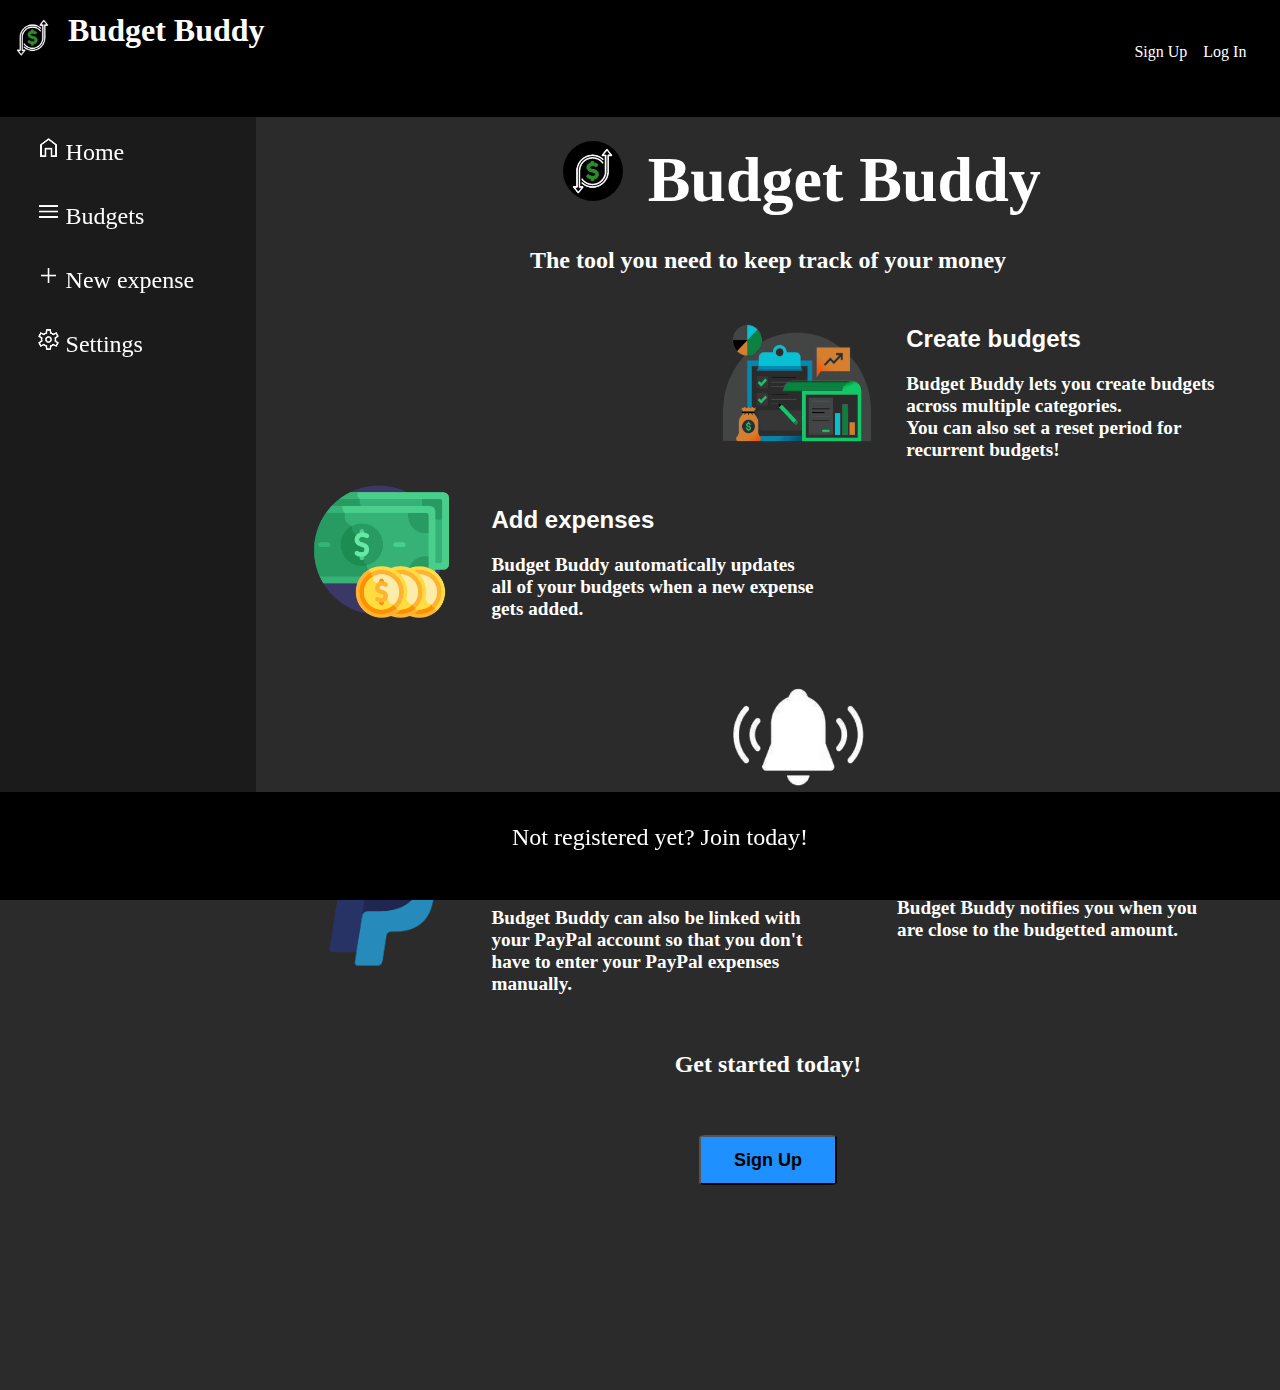
<file: index.html>
<!DOCTYPE html>
<html>
<head>
  <link rel="stylesheet" href="style/stylesheet-regions.css">
  <link rel="stylesheet" href="style/stylesheet-index.css">
  <link rel="icon" type="image/x-icon" href="images/budget-management-logo.png">
  <meta name="viewport" content="width=device-width, initial-scale=1" />
  <meta charset="UTF-8" />
  <meta name="Budget Buddy"  />
  <html lang="en">
  <title>Budget Buddy</title>
</head>

  
<body>
  <header>
    <div class="top" id="header">
      <img id="budget-logo" src="images/budget-management-logo.png" alt="Budget Buddy Logo">
      <h1 id="budget-brand-name">Budget Buddy</h1>
      <div id="log-in" class="register"><a>Log In</a></div>
      <div id="sign-up" class="register"><a>Sign Up</a></div>
    </div>
  </header>
  
  <nav class="left" id="menu-container">
      <div class="menu">
          <div id="option1">
              <img id="home-icon" src="images/home.png" alt="Home">
              <div id="home">Home</div>
          </div><br>
          <div id="option2">
              <img id="budgets-icon" src="images/library.png" alt="Budgets">
              <div id="budgets">Budgets</div>
          </div><br>
          <div id="option3">
              <img id="create-icon" src="images/create.png" alt="New expense">
              <div id="create">New expense</div>
          </div><br>
          <div id="option4">
              <img id="settings-icon" src="images/settings.png" alt="Settings">
              <div id="settings">Settings</div>
          </div><br>
          <span id='paypal-login-button'></span> 
      </div>
  </nav>

  <main class="right" id="main-container">
    <div class="index-container">
      <img id="budget-logo-main" src="images/budget-management-logo-smaller.png" alt="Budget Buddy Logo">
      <h2 id="title">Budget Buddy</h2>
      <h2 id="intro-text">The tool you need to keep track of your money</h2>
    </div>
    <div class="budget-buddy-description">
      <div id="budgets-index">
        <img id="budgets-index-image" src="images/budgets-index.png" alt="Budgets image">
        <div id="budgets-index-text">
          <h2 class="feature">Create budgets</h2>
          <h3 >Budget Buddy lets you create budgets across multiple categories. <br>You can also set a reset period for recurrent budgets!</h3>
        </div>
      </div>
      <div id="expenses-index">
        <img id="expenses-index-image" src="images/expenses-index.png" alt="Expenses image"><br>
        <div id="expenses-index-text">
          <h2 class="feature">Add expenses</h2>
          <h3 >Budget Buddy automatically updates all of your budgets when a new expense gets added.</h3>
        </div>
      </div><br>
      <div id="notifications-index">
        <img id="notifications-index-image" src="images/notifications.png" alt="Notifications image">
        <div id="notifications-index-text">
          <h2 class="feature">Get notified</h2>
          <h3 >Budget Buddy notifies you when you are close to the budgetted amount.</h3>
        </div>
      </div>
      <div id="paypal-index">
        <img id="paypal-index-image" src="images/paypal.png" alt="PayPal icon image">
        <div id="paypal-index-text">
          <h2 class="feature">Link with PayPal</h2>
          <h3 >Budget Buddy can also be linked with your PayPal account so that you don't have to enter your PayPal expenses manually.</h3>
        </div>
      </div>
      <h2 id="get-started">Get started today!</h2>
      <button id="sign-up-button" type="button">Sign Up</button>
    </div>
  </main>
  
  <div class="bottom" id="footer">
    <footer>
      <a id="go-to-sign-up" class="ad">Not registered yet? Join today!</a>
    </footer>
  </div>
  <script src="https://ajax.googleapis.com/ajax/libs/jquery/3.6.0/jquery.min.js"></script>
  <script src='https://www.paypalobjects.com/js/external/api.js'></script>
  <script src="script/script-paypal.js"></script>
  <script src="script/script-index.js"></script>
</body>
</html>
</file>
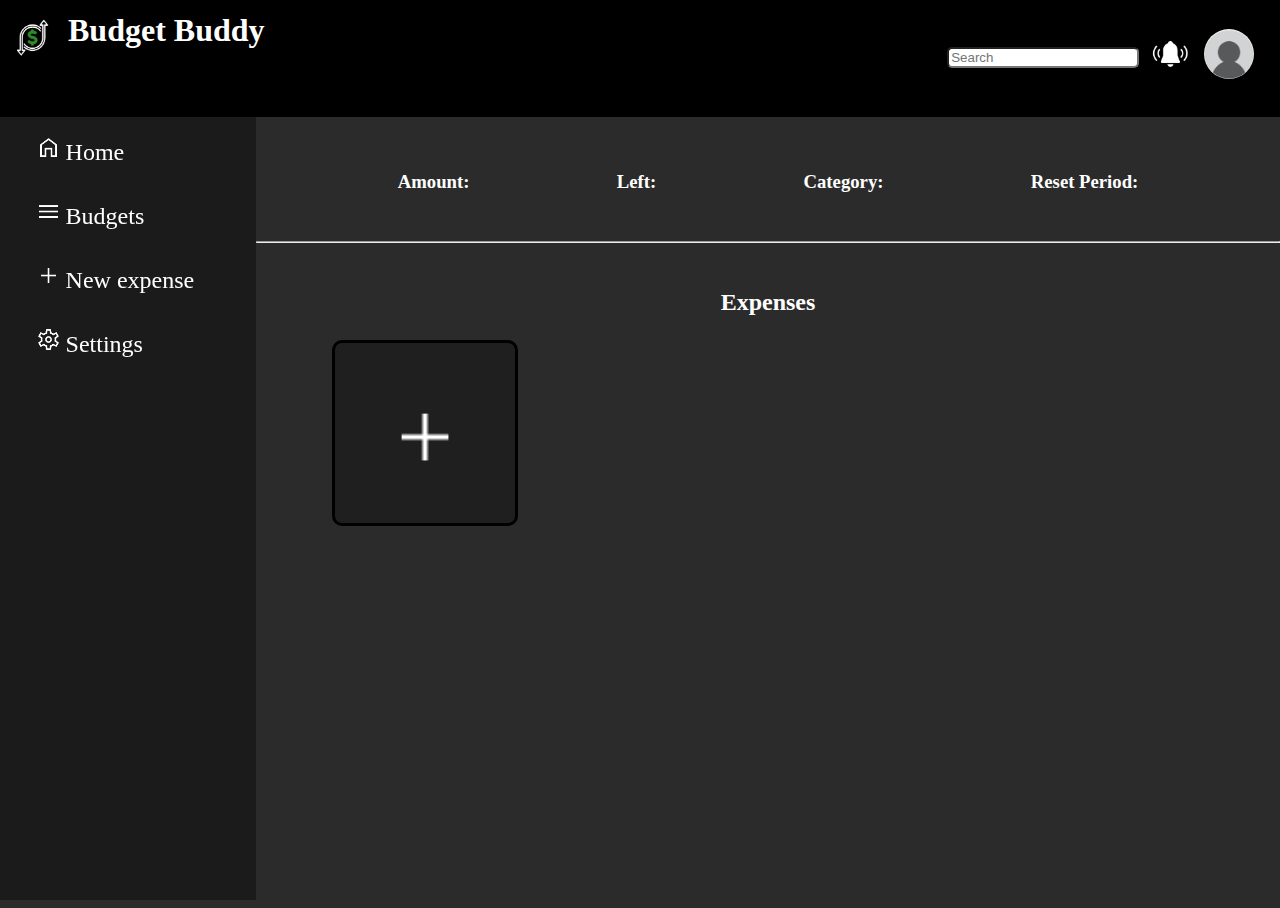
<file: budget.html>
<!DOCTYPE html>
<html>
    <head>
        <link rel="stylesheet" href="style/stylesheet-regions.css">
        <link rel="stylesheet" href="style/stylesheet-popup.css">
        <link rel="stylesheet" href="style/stylesheet-budget.css">
        <link rel="stylesheet" href="style/stylesheet-change-theme-button.css">
        <link rel="icon" type="image/x-icon" href="images/budget-management-logo.png">
        <meta name="viewport" content="width=device-width, initial-scale=1" />
        <meta charset="UTF-8" />
        <meta name="Budget Buddy"  />
        <html lang="en">
        <title>Budget Buddy</title>
    </head>

    <body>
        <header>
            <div class="top" id="header">
                <img id="budget-logo" src="images/budget-management-logo.png" alt="Budget Buddy Logo">
                <h1 id="budget-brand-name">Budget Buddy</h1>
                <input type="search" placeholder="Search" id="searchbar">
                <img id="notification-bell" src="images/notifications.png" alt="Notifications bell">
                <img id="profile-picture" src="images/empty-profile.png" alt="Profile Picture">
            </div><br>

            <div class="popup" id="profile-popup">
                <div class="container" id="popup-container">
                    <br>
                    <button class="account" id="account-text">Account</button><br>
                    <button class="log-out" id="log-out-text">Log Out</button>
                </div>
            </div>
        </header>

        <nav class="left" id="menu-container">
            <div class="menu">
                <div id="option1">
                    <img id="home-icon" src="images/home.png" alt="Home">
                    <div id="home">Home</div>
                </div><br>
                <div id="option2">
                    <img id="budgets-icon" src="images/library.png" alt="budgets">
                    <div id="budgets">Budgets</div>
                </div><br>
                <div id="option3">
                    <img id="create-icon" src="images/create.png" alt="create">
                    <div id="create">New expense</div>
                </div><br>
                <div id="option4">
                    <img id="settings-icon" src="images/settings.png" alt="Settings">
                    <div id="settings">Settings</div>
                </div><br>
                <span id='paypal-login-button'></span>
                <div class=change-theme-popup id="change-theme">
                    <div class="container-light" id="change-theme-container"><br>
                        <label class="switch" id="switch-dark-mode">
                            <input type="checkbox">
                            <span class="sliding-button" id="sliding-circle"><div id="circle"></div></span>
                        </label>
                        <div class="light-theme-text">Light Theme</div>
                    </div>
                </div>
            </div>
        </nav>
        
        <main class="right" id="main-container">
            <div class="content">
                <center>
                    <h1 id="budget-name"></h1>
                    <div id="budget-amount-container">
                        <h3 id="budget-amount-text">Amount:</h3>
                        <h2 id="budget-amount"></h2>
                    </div>
                    <div id="budget-amount-left-container">
                        <h3 id="budget-amount-left-text">Left:</h3>
                        <h2 id="budget-amount-left"></h2>
                    </div>
                    <div id="budget-category-container">
                        <h3 id="budget-category-text">Category:</h3>
                        <h2 id="budget-category"></h2>
                    </div>
                    <div id="budget-reset-period-container">
                        <h3 id="budget-reset-period-text">Reset Period:</h3>
                        <h2 id="budget-reset-period"></h2>
                    </div>
                    <hr><br>
                    <h2 id="your-expenses-title">Expenses</h2>
                    <div id="your-expenses">
                        <div id="create-expense">
                            <img id="create-expense-image" src="images/create.png" alt="Create expense">
                        </div>
                    </div>
                </center>
            </div>
        </main>

        <script src="https://ajax.googleapis.com/ajax/libs/jquery/3.6.0/jquery.min.js"></script>
        <script src="script/script-reset-item.js"></script>
        <script src="script/script-budget.js"></script>
        <script src="script/script-popup.js"></script>
        <script src="script/script-menu.js"></script>
        <script src="script/script-dark-mode.js"></script>
        <script src='https://www.paypalobjects.com/js/external/api.js'></script>
        <script src="script/script-paypal.js"></script>
    </body>
</html>
</file>
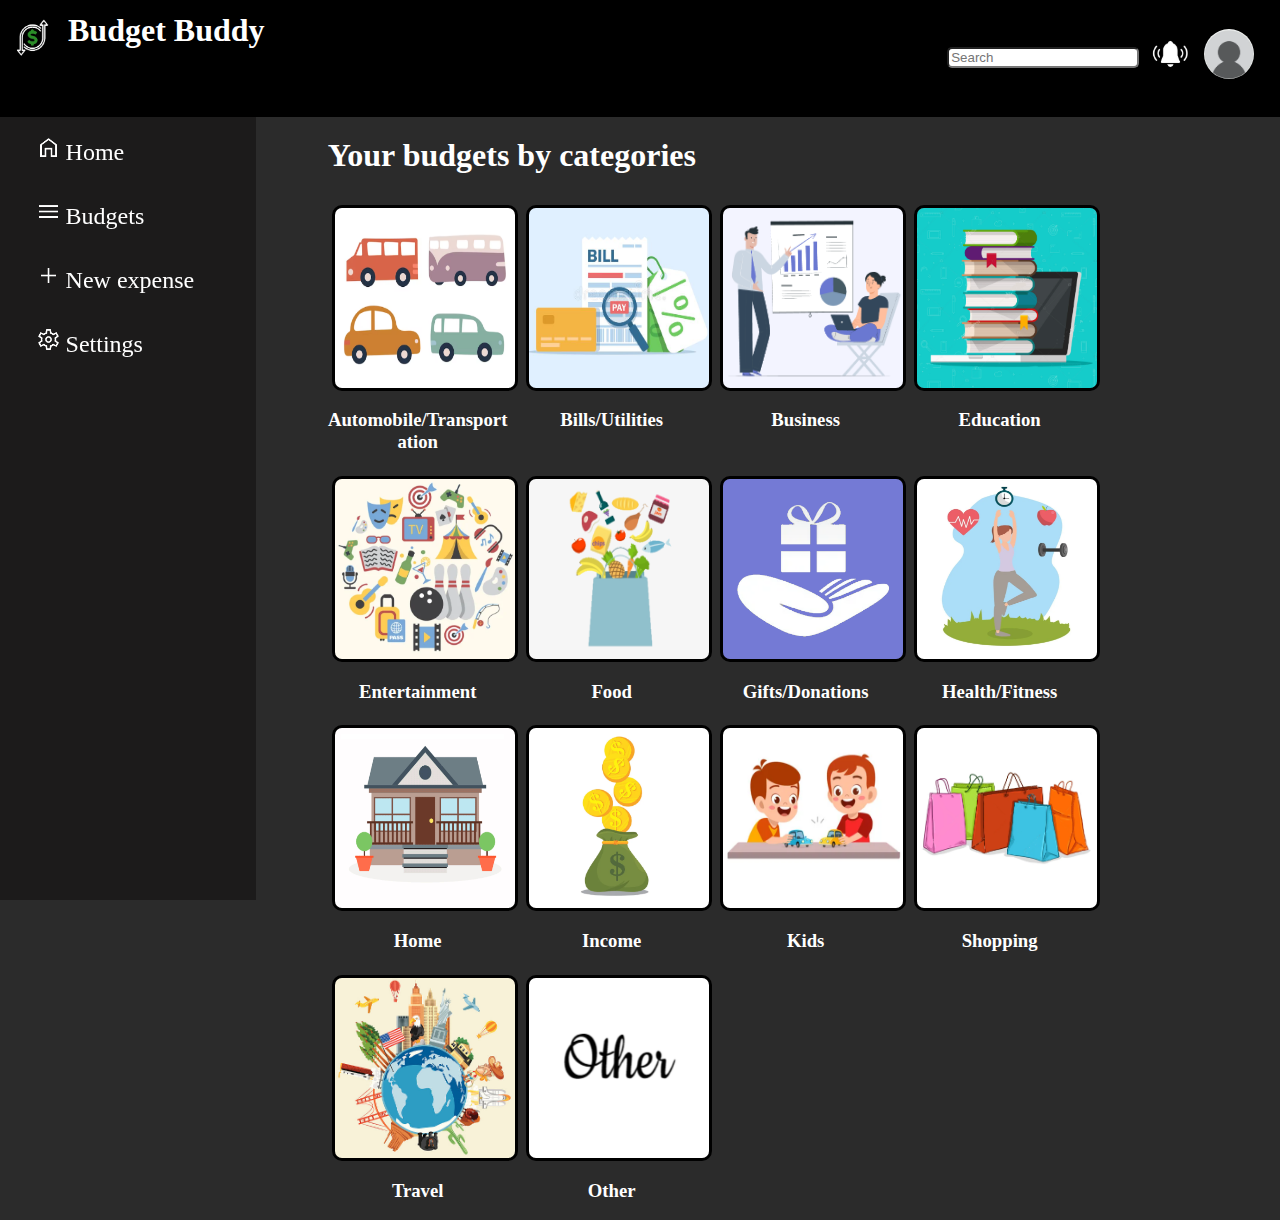
<file: budgets-library.html>
<!DOCTYPE html>
<html>
    <head>
        <link rel="stylesheet" href="style/stylesheet-regions.css">
        <link rel="stylesheet" href="style/stylesheet-home.css">
        <link rel="stylesheet" href="style/stylesheet-popup.css">
        <link rel="stylesheet" href="style/stylesheet-budgets-library.css">
        <link rel="stylesheet" href="style/stylesheet-change-theme-button.css">
        <link rel="icon" type="image/x-icon" href="images/budget-management-logo.png">
        <meta name="viewport" content="width=device-width, initial-scale=1" />
        <meta charset="UTF-8" />
        <meta name="Budget Buddy"  />
        <html lang="en">
        <title>Budget Buddy</title>
    </head>

    <body>
      <header>
        <div class="top" id="header">
          <img id="budget-logo" src="images/budget-management-logo.png" alt="Budget Buddy Logo">
          <h1 id="budget-brand-name">Budget Buddy</h1>
          <input type="search" placeholder="Search" id="searchbar">
          <img id="notification-bell" src="images/notifications.png" alt="Notifications bell">
          <img id="profile-picture" src="images/empty-profile.png" alt="Profile Picture">
        </div><br>
        <div class="popup" id="profile-popup">
          <div class="container" id="popup-container"><br>
            <button class="account" id="account-text">Account</button><br>
            <button class="log-out" id="log-out-text">Log Out</button>
          </div>
        </div>
      </header>

      <nav class="left" id="menu-container">
        <div class="menu">
          <div id="option1">
              <img id="home-icon" src="images/home.png" alt="Home">
              <div id="home">Home</div>
          </div><br>
          <div id="option2">
              <img id="budgets-icon" src="images/library.png" alt="Budgets">
              <div id="budgets">Budgets</div>
          </div><br>
          <div id="option3">
              <img id="create-icon" src="images/create.png" alt="New expense">
              <div id="create">New expense</div>
          </div><br>
          <div id="option4">
              <img id="settings-icon" src="images/settings.png" alt="Settings">
              <div id="settings">Settings</div>
          </div><br>
          <span id='paypal-login-button'></span>
          <div class=change-theme-popup id="change-theme">
            <div class="container-light" id="change-theme-container"><br>
              <label class="switch" id="switch-dark-mode">
                <input type="checkbox">
                <span class="sliding-button" id="sliding-circle"><div id="circle"></div></span>
              </label>
              <div class="light-theme-text">Light Theme</div>
            </div>
          </div>
        </div>
      </nav>
        
      <main class="right" id="main-container">
          <div class="content">
              <h2 class="subtitle">Your budgets by categories</h2>
              <div class="budget-container">
                <div id="transport-budget">
                  <img class="budget-image" src="images/transport.png" alt="Automobile/Transport budget image">
                  <h3 class="budget-name">Automobile/Transportation</h3>
                </div>
                <div id="bills-budget">
                  <img class="budget-image" src="images/bills.png" alt="Bills/Utilities budget image">
                  <h3 class="budget-name">Bills/Utilities</h3>
                </div>
                <div id="business-budget">
                  <img class="budget-image" src="images/business.png" alt="Business budget image">
                  <h3 class="budget-name">Business</h3>
                </div>
                <div id="education-budget">
                  <img class="budget-image" src="images/education.png" alt="Education budget image">
                  <h3 class="budget-name">Education</h3>
                </div>
                <div id="entertainment-budget">
                  <img class="budget-image" src="images/entertainment.png" alt="Entertainment budget image">
                  <h3 class="budget-name">Entertainment</h3>
                </div>
                <div id="food-budget">
                  <img class="budget-image" src="images/food.png" alt="Food budget image">
                  <h3 class="budget-name">Food</h3>
                </div>
                <div id="gifts-budget">
                  <img class="budget-image" src="images/gifts.png" alt="Gifts/Donations budget image">
                  <h3 class="budget-name">Gifts/Donations</h3>
                </div>
                <div id="health-budget">
                  <img class="budget-image" src="images/health.png" alt="Health/Fitness budget image">
                  <h3 class="budget-name">Health/Fitness</h3>
                </div>
                <div id="home-budget">
                  <img class="budget-image" src="images/home_budget.png" alt="Home budget image">
                  <h3 class="budget-name">Home</h3>
                </div>
                <div id="income-budget">
                  <img class="budget-image" src="images/income.png" alt="Income budget image">
                  <h3 class="budget-name">Income</h3>
                </div>
                <div id="kids-budget">
                  <img class="budget-image" src="images/kids.png" alt="Kids budget image">
                  <h3 class="budget-name">Kids</h3>
                </div>
                <div id="shopping-budget">
                  <img class="budget-image" src="images/shopping.png" alt="Shopping budget image">
                  <h3 class="budget-name">Shopping</h3>
                </div>
                <div id="travel-budget">
                  <img class="budget-image" src="images/travel.png" alt="Travel budget image">
                  <h3 class="budget-name">Travel</h3>
                </div>
                <div id="other-budget">
                  <img class="budget-image" src="images/other.png" alt="Other budget image">
                  <h3 class="budget-name">Other</h3>
                </div>
              </div>
          </div>
      </main>
      <script src="https://ajax.googleapis.com/ajax/libs/jquery/3.6.0/jquery.min.js"></script>
      <script src="script/script-reset-item.js"></script>
      <script src="script/script-popup.js"></script>
      <script src="script/script-menu.js"></script>
      <script src="script/script-budgets-library.js"></script>
      <script src="script/script-dark-mode.js"></script>
      <script src='https://www.paypalobjects.com/js/external/api.js'></script>
      <script src="script/script-paypal.js"></script>
    </body>
</html>
</file>
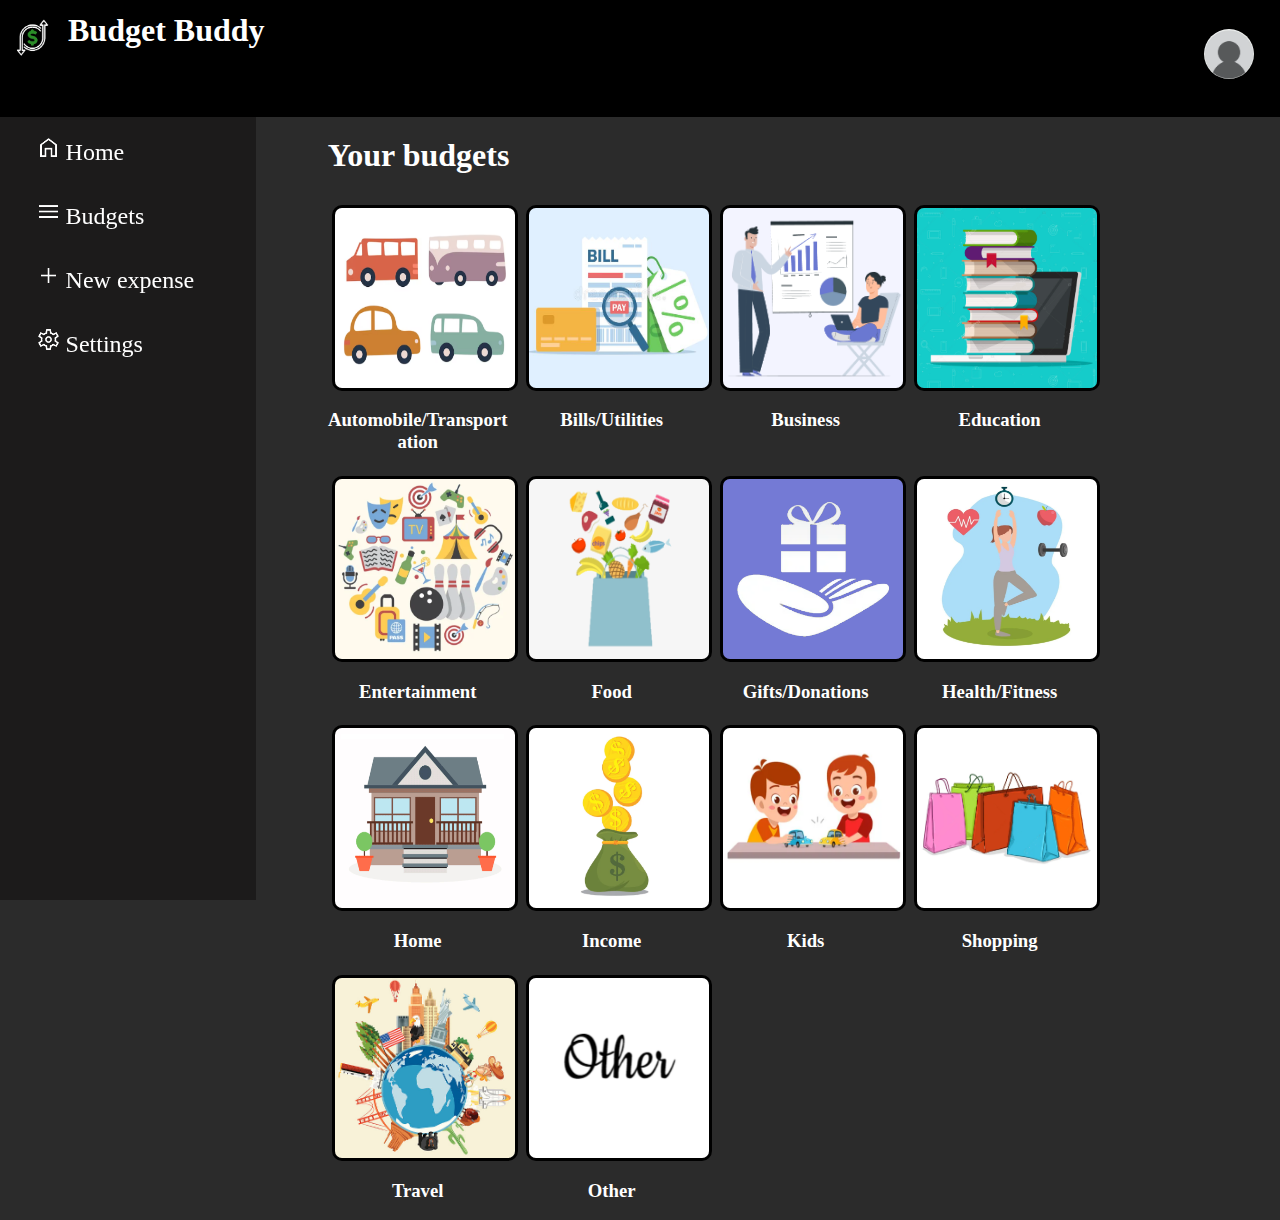
<file: budgets.html>
<!DOCTYPE html>
<html>
    <head>
        <link rel="stylesheet" href="style/stylesheet-regions.css">
        <link rel="stylesheet" href="style/stylesheet-home.css">
        <link rel="stylesheet" href="style/stylesheet-popup.css">
        <link rel="stylesheet" href="style/stylesheet-budgets.css">
        <link rel="stylesheet" href="style/stylesheet-change-theme-button.css">
        <link rel="icon" type="image/x-icon" href="images/budget-management-logo.png">
        <meta name="viewport" content="width=device-width, initial-scale=1" />
        <meta charset="UTF-8" />
        <meta name="Budget Buddy"  />
        <html lang="en">
        <title>Budget Buddy</title>
    </head>

    <body>
      <header>
        <div class="top" id="header">
          <img id="budget-logo" src="images/budget-management-logo.png" alt="Budget Buddy Logo">
          <h1 id="budget-brand-name">Budget Buddy</h1>
          <!--<input type="search" placeholder="Search" id="buscador">-->
          <img id="profile-picture" src="images/empty-profile.png" alt="Profile Picture">
        </div><br>
        <div class="popup" id="profile-popup">
          <div class="container" id="popup-container"><br>
            <button class="account" id="account-text">Account</button><br>
            <button class="profile" id="profile-text">Profile</button><br>
            <button class="log-out" id="log-out-text">Log Out</button>
          </div>
        </div>
      </header>

      <nav class="left" id="menu-container">
        <div class="menu">
          <div id="option1">
              <img id="home-icon" src="images/home.png" alt="Home">
              <div id="home">Home</div>
          </div><br>
          <div id="option2">
              <img id="budgets-icon" src="images/library.png" alt="Budgets">
              <div id="budgets">Budgets</div>
          </div><br>
          <div id="option3">
              <img id="create-icon" src="images/create.png" alt="New expense">
              <div id="create">New expense</div>
          </div><br>
          <div id="option4">
              <img id="settings-icon" src="images/settings.png" alt="Settings">
              <div id="settings">Settings</div>
          </div>
          <div class=change-theme-popup id="change-theme">
            <div class="container-light" id="change-theme-container"><br>
              <label class="switch" id="switch-dark-mode">
                <input type="checkbox">
                <span class="sliding-button" id="sliding-circle"><div id="circle"></div></span>
              </label>
              <div class="light-theme-text">Light Theme</div>
            </div>
          </div>
        </div>
      </nav>
        
      <main class="right" id="main-container">
          <div class="content">
              <h2 class="subtitle">Your budgets</h2>
              <div class="budget-container">
                <div id="transport-budget">
                  <img class="budget-image" src="images/transport.png" alt="Automobile/Transport budget image">
                  <h3 class="budget-name">Automobile/Transportation</h3>
                </div>
                <div id="bills-budget">
                  <img class="budget-image" src="images/bills.png" alt="Bills/Utilities budget image">
                  <h3 class="budget-name">Bills/Utilities</h3>
                </div>
                <div id="business-budget">
                  <img class="budget-image" src="images/business.png" alt="Business budget image">
                  <h3 class="budget-name">Business</h3>
                </div>
                <div id="education-budget">
                  <img class="budget-image" src="images/education.png" alt="Education budget image">
                  <h3 class="budget-name">Education</h3>
                </div>
                <div id="entertainment-budget">
                  <img class="budget-image" src="images/entertainment.png" alt="Entertainment budget image">
                  <h3 class="budget-name">Entertainment</h3>
                </div>
                <div id="food-budget">
                  <img class="budget-image" src="images/food.png" alt="Food budget image">
                  <h3 class="budget-name">Food</h3>
                </div>
                <div id="gifts-budget">
                  <img class="budget-image" src="images/gifts.png" alt="Gifts/Donations budget image">
                  <h3 class="budget-name">Gifts/Donations</h3>
                </div>
                <div id="health-budget">
                  <img class="budget-image" src="images/health.png" alt="Health/Fitness budget image">
                  <h3 class="budget-name">Health/Fitness</h3>
                </div>
                <div id="home-budget">
                  <img class="budget-image" src="images/home_budget.png" alt="Home budget image">
                  <h3 class="budget-name">Home</h3>
                </div>
                <div id="income-budget">
                  <img class="budget-image" src="images/income.png" alt="Income budget image">
                  <h3 class="budget-name">Income</h3>
                </div>
                <div id="kids-budget">
                  <img class="budget-image" src="images/kids.png" alt="Kids budget image">
                  <h3 class="budget-name">Kids</h3>
                </div>
                <div id="shopping-budget">
                  <img class="budget-image" src="images/shopping.png" alt="Shopping budget image">
                  <h3 class="budget-name">Shopping</h3>
                </div>
                <div id="travel-budget">
                  <img class="budget-image" src="images/travel.png" alt="Travel budget image">
                  <h3 class="budget-name">Travel</h3>
                </div>
                <div id="other-budget">
                  <img class="budget-image" src="images/other.png" alt="Other budget image">
                  <h3 class="budget-name">Other</h3>
                </div>
              </div>
          </div>
      </main>

      <script src="https://ajax.googleapis.com/ajax/libs/jquery/3.6.0/jquery.min.js"></script>
      <script src="script/script-popup.js"></script>
      <script src="script/script-menu.js"></script>
      <script src="script/script-budgets.js"></script>
      <script src="script/script-dark-mode.js"></script>
    </body>
</html>
</file>
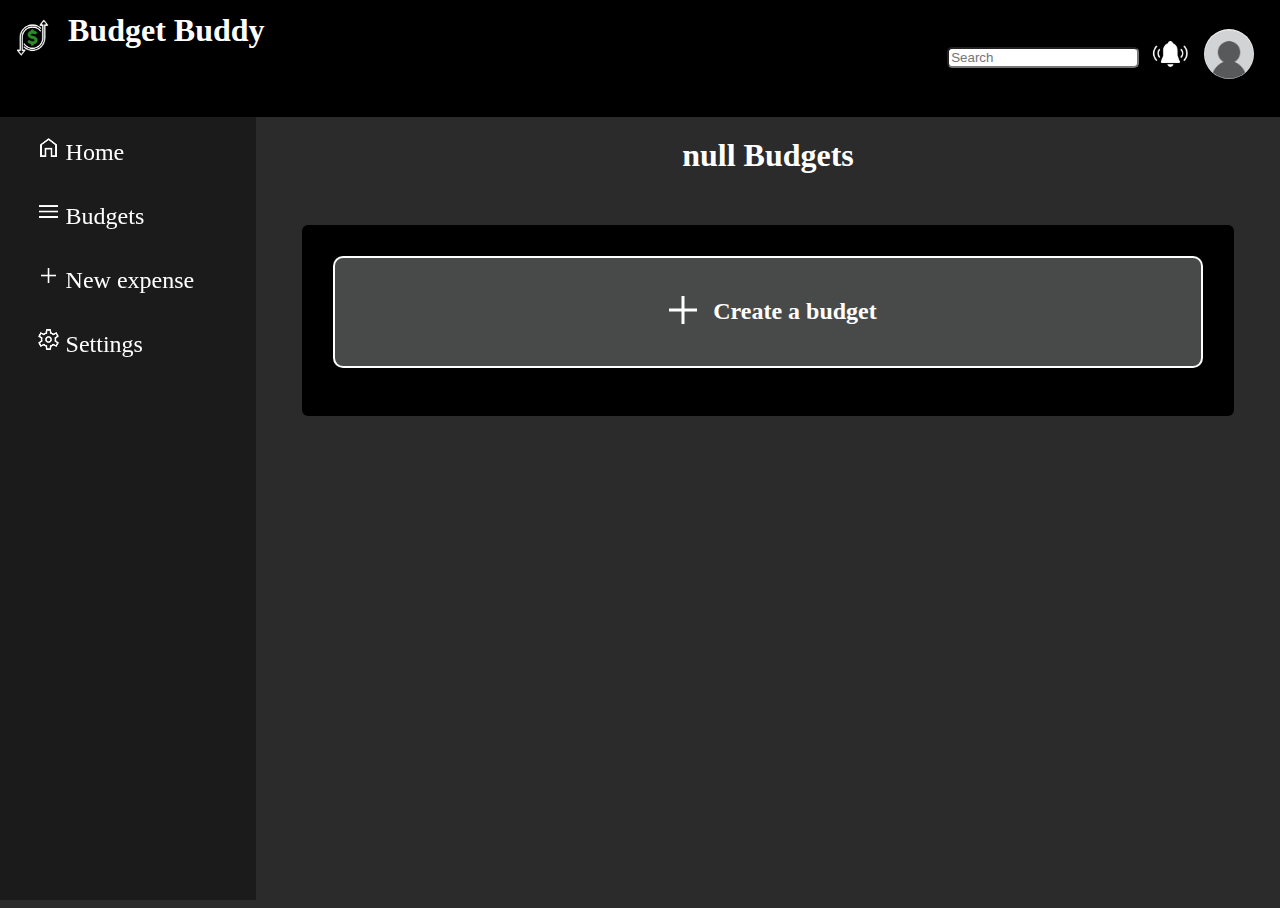
<file: category.html>
<!DOCTYPE html>
<html>
    <head>
        <link rel="stylesheet" href="style/stylesheet-regions.css">
        <link rel="stylesheet" href="style/stylesheet-popup.css">
        <link rel="stylesheet" href="style/stylesheet-category.css">
        <link rel="stylesheet" href="style/stylesheet-change-theme-button.css">
        <link rel="icon" type="image/x-icon" href="images/budget-management-logo.png">
        <meta name="viewport" content="width=device-width, initial-scale=1" />
        <meta charset="UTF-8" />
        <meta name="Budget Buddy"  />
        <html lang="en">
        <title>Budget Buddy</title>
    </head>

    <body>
        <header>
            <div class="top" id="header">
                <img id="budget-logo" src="images/budget-management-logo.png" alt="Budget Buddy Logo">
                <h1 id="budget-brand-name">Budget Buddy</h1>
                <input type="search" placeholder="Search" id="searchbar">
                <img id="notification-bell" src="images/notifications.png" alt="Notifications bell">
                <img id="profile-picture" src="images/empty-profile.png" alt="Profile Picture">
            </div><br>

            <div class="popup" id="profile-popup">
                <div class="container" id="popup-container">
                    <br>
                    <button class="account" id="account-text">Account</button><br>
                    <button class="log-out" id="log-out-text">Log Out</button>
                </div>
            </div>
        </header>

        <nav class="left" id="menu-container">
            <div class="menu">
                <div id="option1">
                    <img id="home-icon" src="images/home.png" alt="Home">
                    <div id="home">Home</div>
                </div><br>
                <div id="option2">
                    <img id="budgets-icon" src="images/library.png" alt="budgets">
                    <div id="budgets">Budgets</div>
                </div><br>
                <div id="option3">
                    <img id="create-icon" src="images/create.png" alt="create">
                    <div id="create">New expense</div>
                </div><br>
                <div id="option4">
                    <img id="settings-icon" src="images/settings.png" alt="Settings">
                    <div id="settings">Settings</div>
                </div><br>
                <span id='paypal-login-button'></span> 
                <div class=change-theme-popup id="change-theme">
                    <div class="container-light" id="change-theme-container"><br>
                        <label class="switch" id="switch-dark-mode">
                            <input type="checkbox">
                            <span class="sliding-button" id="sliding-circle"><div id="circle"></div></span>
                        </label>
                        <div class="light-theme-text">Light Theme</div>
                    </div>
                </div>
            </div>
        </nav>
        
        <main class="right" id="main-container">
            <div class="content">
                <center>
                    <h2 class="category-budgets"></h2>
                    <div id="your-budgets">
                        <div id="create-budget-button">
                            <div id="create-budget-image">
                                <img src="images/create.png" alt="Create a budget">
                            </div>
                            <div id="create-budget-text">
                                <h2>Create a budget</h2>
                            </div>
                        </div><br>
                    </div>
                </center>
            </div>
        </main>

        <script src="https://ajax.googleapis.com/ajax/libs/jquery/3.6.0/jquery.min.js"></script>
        <script src="script/script-category.js"></script>
        <script src="script/script-reset-item.js"></script>
        <script src="script/script-popup.js"></script>
        <script src="script/script-menu.js"></script>
        <script src="script/script-dark-mode.js"></script>
        <script src='https://www.paypalobjects.com/js/external/api.js'></script>
        <script src="script/script-paypal.js"></script>
    </body>
</html>
</file>
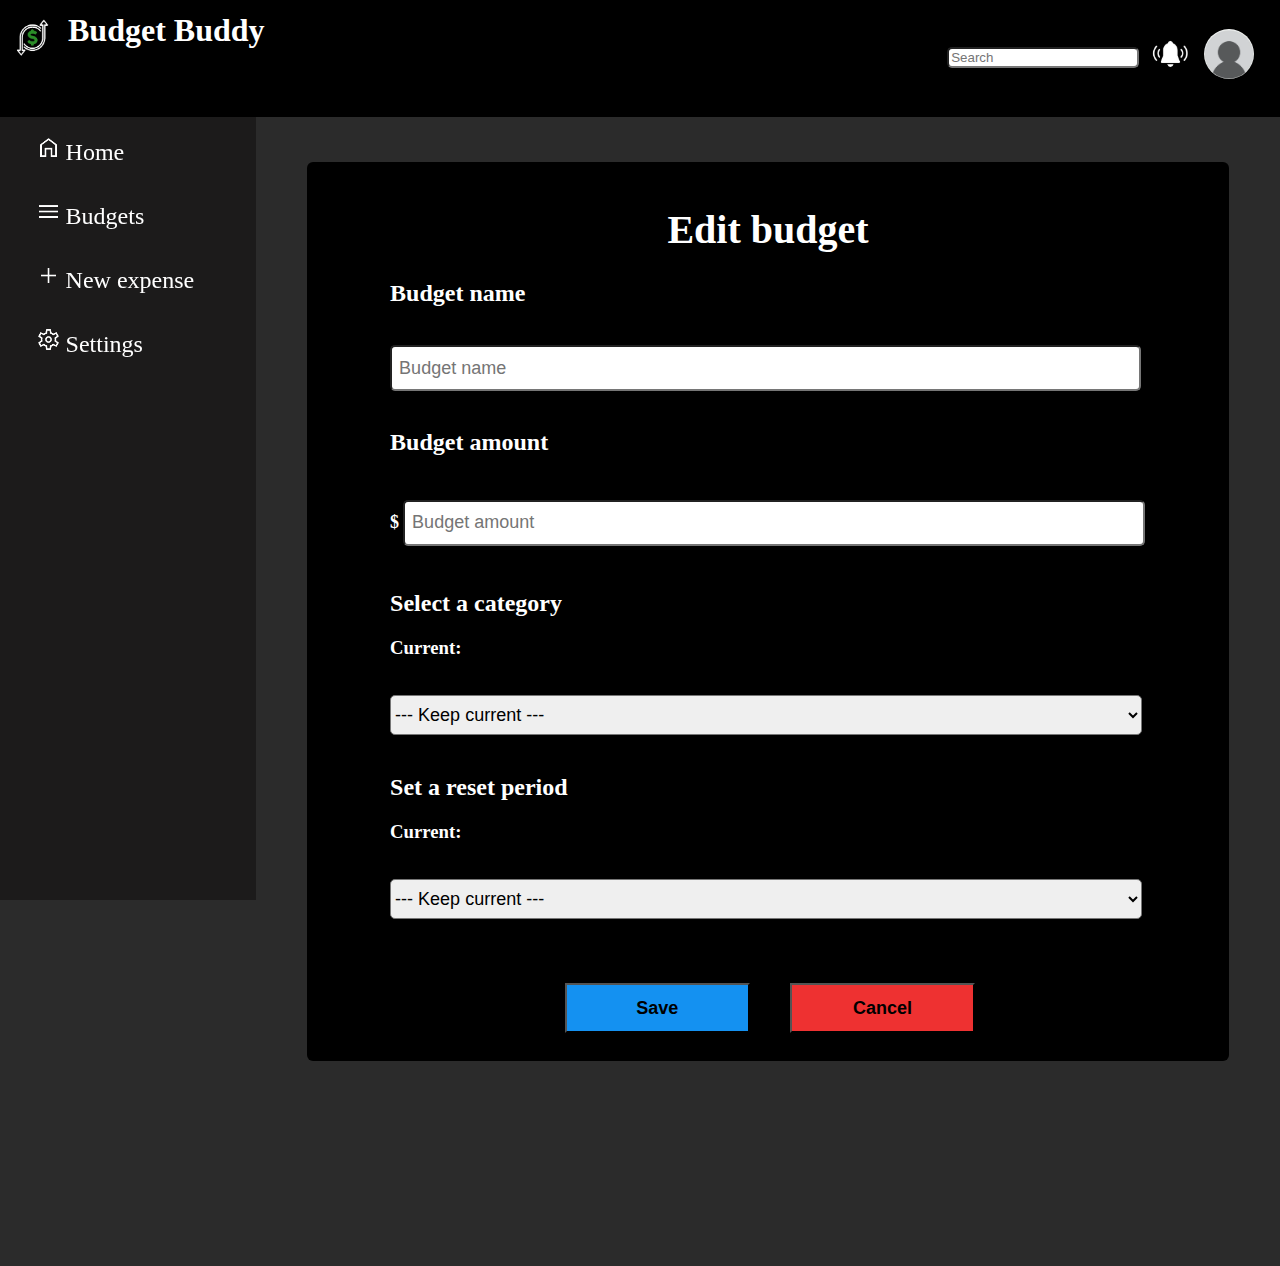
<file: edit-budget.html>
<!DOCTYPE html>
<html>
    <head>
        <link rel="stylesheet" href="style/stylesheet-regions.css">
        <link rel="stylesheet" href="style/stylesheet-home.css">
        <link rel="stylesheet" href="style/stylesheet-new-item.css">
        <link rel="stylesheet" href="style/stylesheet-popup.css">
        <link rel="stylesheet" href="style/stylesheet-change-theme-button.css">
        <link rel="icon" type="image/x-icon" href="images/budget-management-logo.png">
        <meta name="viewport" content="width=device-width, initial-scale=1" />
        <meta charset="UTF-8" />
        <meta name="Budget Buddy"  />
        <html lang="en">
        <title>Budget Buddy</title>
    </head>

    <body>
      <header>
        <div class="top" id="header">
          <img id="budget-logo" src="images/budget-management-logo.png" alt="Budget Buddy Logo">
          <h1 id="budget-brand-name">Budget Buddy</h1>
          <input type="search" placeholder="Search" id="searchbar">
          <img id="notification-bell" src="images/notifications.png" alt="Notifications bell">
          <img id="profile-picture" src="images/empty-profile.png" alt="Profile Picture">
        </div><br>
        <div class="popup" id="profile-popup">
          <div class="container" id="popup-container"><br>
            <button class="account" id="account-text">Account</button><br>
            <button class="log-out" id="log-out-text">Log Out</button>
          </div>
        </div>
      </header>

      <nav class="left" id="menu-container">
        <div class="menu">
          <div id="option1">
              <img id="home-icon" src="images/home.png" alt="Home">
              <div id="home">Home</div>
          </div><br>
          <div id="option2">
              <img id="budgets-icon" src="images/library.png" alt="Budgets">
              <div id="budgets">Budgets</div>
          </div><br>
          <div id="option3">
              <img id="create-icon" src="images/create.png" alt="New expense">
              <div id="create">New expense</div>
          </div><br>
          <span id='paypal-login-button'></span> 
          <div id="option4">
              <img id="settings-icon" src="images/settings.png" alt="Settings">
              <div id="settings">Settings</div>
          </div><br>
          <div class=change-theme-popup id="change-theme">
            <div class="container-light" id="change-theme-container"><br>
              <label class="switch" id="switch-dark-mode">
                <input type="checkbox">
                <span class="sliding-button" id="sliding-circle"><div id="circle"></div></span>
              </label>
              <div class="light-theme-text">Light Theme</div>
            </div>
          </div>
        </div>
      </nav>
        
      <main class="right" id="main-container">
          <div class="content">
              <form name="form" id="edit-budget"><br>
                  <h1 id="budget-title">Edit budget</h1>
                  <div class="budget-name">
                    <h2 class="subtitles">Budget name</h2><br>
                    <input type="text" maxlength="20" id="budgetnametext" placeholder=" Budget name" required>
                  </div>
                  <div class="budget-amount">
                      <h2 class="subtitles">Budget amount</h2><br>
                      <p id="dollars">$</p>
                      <input type="number" step="0.01" min=0 max=1000000000 id="budgetquantity" placeholder=" Budget amount" required>
                  </div>
                  <div class="category">
                      <h2 class="subtitles">Select a category</h2>
                      <h3 id="info-category">Current: </h3><br>
                      <select name="categories" id="categories" required>
                        <option value="keepcurrent">--- Keep current ---</option>
                        <option value="automobile/transportation">Automobile/Transportation</option>
                        <option value="bills/utilities">Bills/Utilities</option>
                        <option value="business">Business</option>
                        <option value="education">Education</option>
                        <option value="entertainment">Entertainment</option>
                        <option value="food">Food</option>
                        <option value="gifts/donations">Gifts/Donations</option>
                        <option value="health/fitness">Health/Fitness</option>
                        <option value="home">Home</option>
                        <option value="income">Income</option>
                        <option value="kids">Kids</option>
                        <option value="shopping">Shopping</option>
                        <option value="travel">Travel</option>
                        <option value="other">Other</option>
                      </select>
                  </div>
                  <div class="reset-budget">
                    <h2 class="subtitles">Set a reset period</h2>
                    <h3 id="info-reset-period">Current: </h3><br>
                    <select name="reset-period" id="resetperiod" required>
                      <option value="keepcurrent">--- Keep current ---</option>
                      <option value="never">Never</option>
                      <option value="daily">Daily</option>
                      <option value="weekly">Weekly</option>
                      <option value="monthly">Monthly</option>
                      <option value="quarterly">Quarterly</option>
                      <option value="yearly">Yearly</option>
                      <option value="custom-date">Custom Date</option>
                    </select>
                    <div class="resetdate">
                      <h3 id="resetCustomHeader" style="display: none;">Reset on the <input type="number" min="1" max="31" id="resetdate" name="days" style="display: none;"> day of each month</h3><br>                                                           
                    </div>
                </div>
                  <input type="submit" value="Save" id="send">
                  <input type="reset" value="Cancel" id="cancel">          
              </div>
          </div>
      </main>

      <script src="https://ajax.googleapis.com/ajax/libs/jquery/3.6.0/jquery.min.js"></script>
      <script src="script/script-reset-item.js"></script>
      <script src="script/script-edit-budget.js"></script>
      <script src="script/script-popup.js"></script>
      <script src="script/script-menu.js"></script>
      <script src="script/script-dark-mode.js"></script>
      <script src='https://www.paypalobjects.com/js/external/api.js'></script>
      <script src="script/script-paypal.js"></script>
    </body>
</html>
</file>
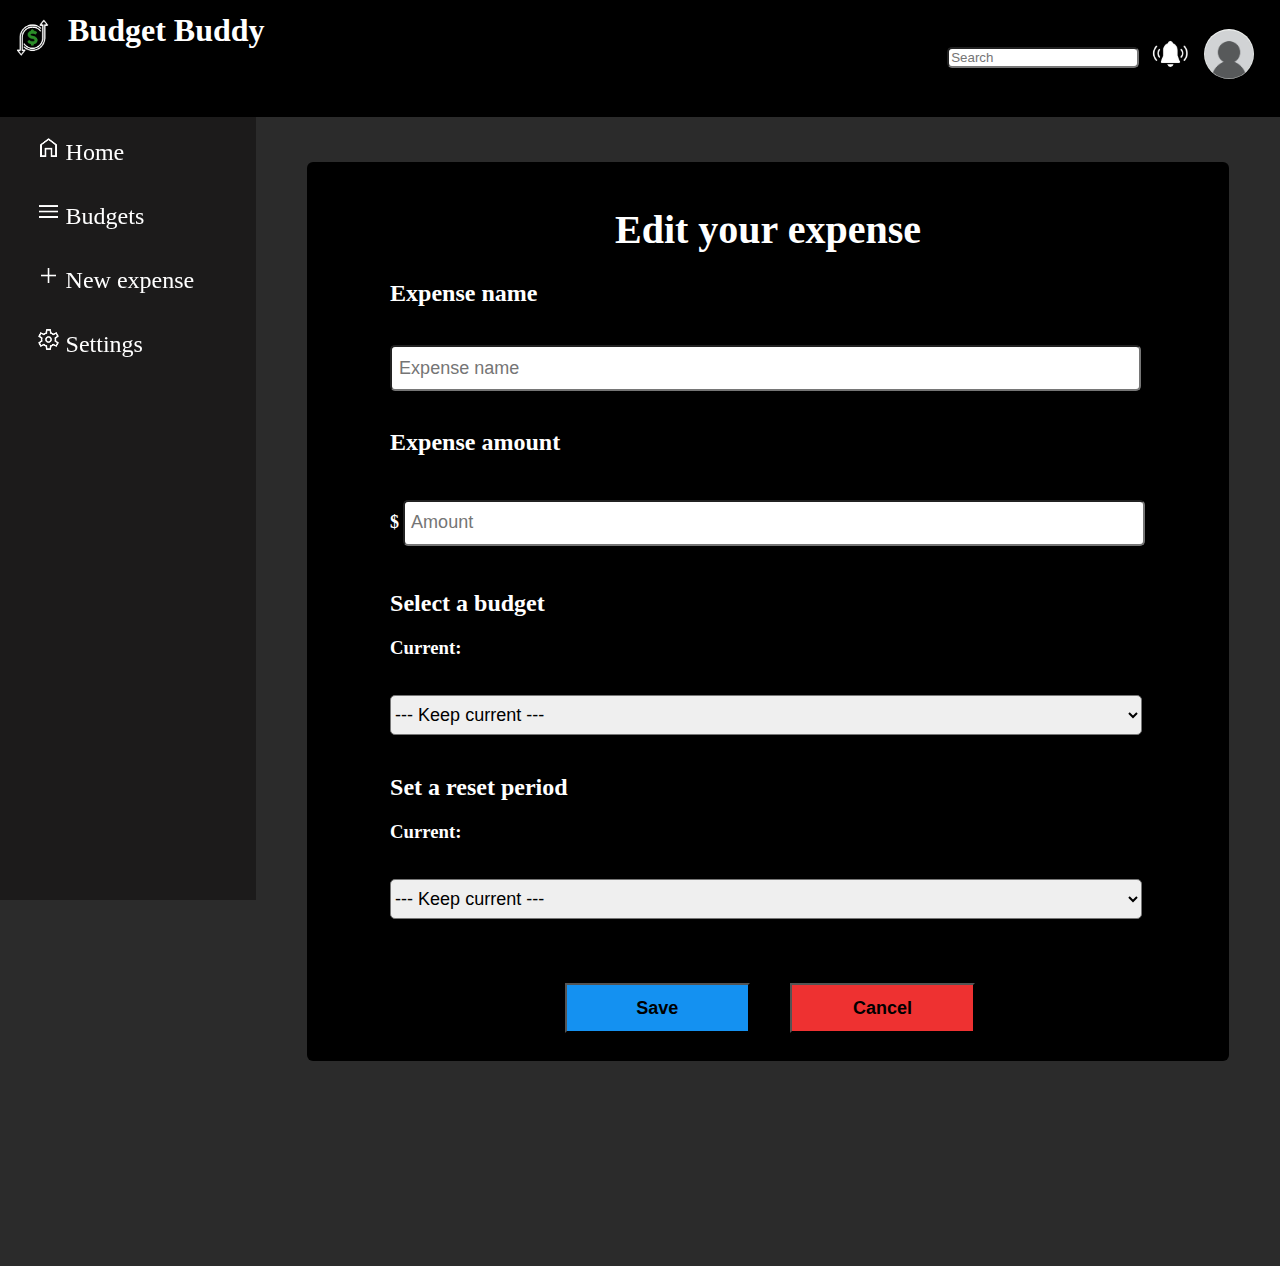
<file: edit-expense.html>
<!DOCTYPE html>
<html>
    <head>
        <link rel="stylesheet" href="style/stylesheet-regions.css">
        <link rel="stylesheet" href="style/stylesheet-home.css">
        <link rel="stylesheet" href="style/stylesheet-new-item.css">
        <link rel="stylesheet" href="style/stylesheet-popup.css">
        <link rel="stylesheet" href="style/stylesheet-change-theme-button.css">
        <link rel="icon" type="image/x-icon" href="images/budget-management-logo.png">
        <meta name="viewport" content="width=device-width, initial-scale=1" />
        <meta charset="UTF-8" />
        <meta name="Budget Buddy"  />
        <html lang="en">
        <title>Budget Buddy</title>
    </head>

    <body>
      <header>
        <div class="top" id="header">
          <img id="budget-logo" src="images/budget-management-logo.png" alt="Budget Buddy Logo">
          <h1 id="budget-brand-name">Budget Buddy</h1>
          <input type="search" placeholder="Search" id="searchbar">
          <img id="notification-bell" src="images/notifications.png" alt="Notifications bell">
          <img id="profile-picture" src="images/empty-profile.png" alt="Profile Picture">
        </div><br>
        <div class="popup" id="profile-popup">
          <div class="container" id="popup-container"><br>
            <button class="account" id="account-text">Account</button><br>
            <button class="log-out" id="log-out-text">Log Out</button>
          </div>
        </div>
      </header>

      <nav class="left" id="menu-container">
        <div class="menu">
          <div id="option1">
              <img id="home-icon" src="images/home.png" alt="Home">
              <div id="home">Home</div>
          </div><br>
          <div id="option2">
              <img id="budgets-icon" src="images/library.png" alt="Budgets">
              <div id="budgets">Budgets</div>
          </div><br>
          <div id="option3">
              <img id="create-icon" src="images/create.png" alt="New expense">
              <div id="create">New expense</div>
          </div><br>
          <div id="option4">
              <img id="settings-icon" src="images/settings.png" alt="Settings">
              <div id="settings">Settings</div>
          </div><br>
          <span id='paypal-login-button'></span> 
          <div class=change-theme-popup id="change-theme">
            <div class="container-light" id="change-theme-container"><br>
              <label class="switch" id="switch-dark-mode">
                <input type="checkbox">
                <span class="sliding-button" id="sliding-circle"><div id="circle"></div></span>
              </label>
              <div class="light-theme-text">Light Theme</div>
            </div>
          </div>
        </div>
      </nav>
        
      <main class="right" id="main-container">
          <div class="content">
              <form name="form" id="edit-expense"><br>
                  <h1 id="expense-title">Edit your expense</h1>
                  <div class="expense-name">
                    <h2 class="subtitles">Expense name</h2><br>
                    <input type="text" maxlength="15" id="expensenametext" placeholder=" Expense name" required>
                  </div>
                  <div class="expense-amount">
                      <h2 class="subtitles">Expense amount</h2><br>
                      <p id="dollars">$</p>
                      <input type="number" step="0.01" min=0 max=1000000000 id="editexpensequantity" placeholder=" Amount" required>
                  </div>
                  <div class="select-budget">
                      <h2 class="subtitles">Select a budget</h2>
                      <h3 id="info-budget">Current: </h3><br>
                      <select name="userbudgets" id="userbudgets" required>
                        <option value="keepcurrent">--- Keep current ---</option>
                      </select>
                  </div>
                  <div class="reset-expense">
                    <h2 class="subtitles">Set a reset period</h2>
                    <h3 id="info-reset-period">Current: </h3><br>
                    <select name="reset-period" id="resetperiod" required>
                      <option value="keepcurrent">--- Keep current ---</option>
                      <option value="never">Never</option>
                      <option value="daily">Daily</option>
                      <option value="weekly">Weekly</option>
                      <option value="monthly">Monthly</option>
                      <option value="quarterly">Quarterly</option>
                      <option value="yearly">Yearly</option>
                      <option value="custom-date">Custom Date</option>
                    </select>
                    <div class="resetdate">
                      <h3 id="resetCustomHeader" style="display: none;">Reset on the <input type="number" min="1" max="31" id="resetdate" name="days" style="display: none;"> day of each month</h3><br>                                                           
                    </div>
                </div>
                  <input type="submit" value="Save" id="send">
                  <input type="reset" value="Cancel" id="cancel">          
              </div>
          </div>
      </main>

      <script src="https://ajax.googleapis.com/ajax/libs/jquery/3.6.0/jquery.min.js"></script>
      <script src="script/script-reset-item.js"></script>
      <script src="script/script-edit-expense.js"></script>
      <script src="script/script-popup.js"></script>
      <script src="script/script-menu.js"></script>
      <script src="script/script-dark-mode.js"></script>
      <script src='https://www.paypalobjects.com/js/external/api.js'></script>
      <script src="script/script-paypal.js"></script>
    </body>
</html>
</file>
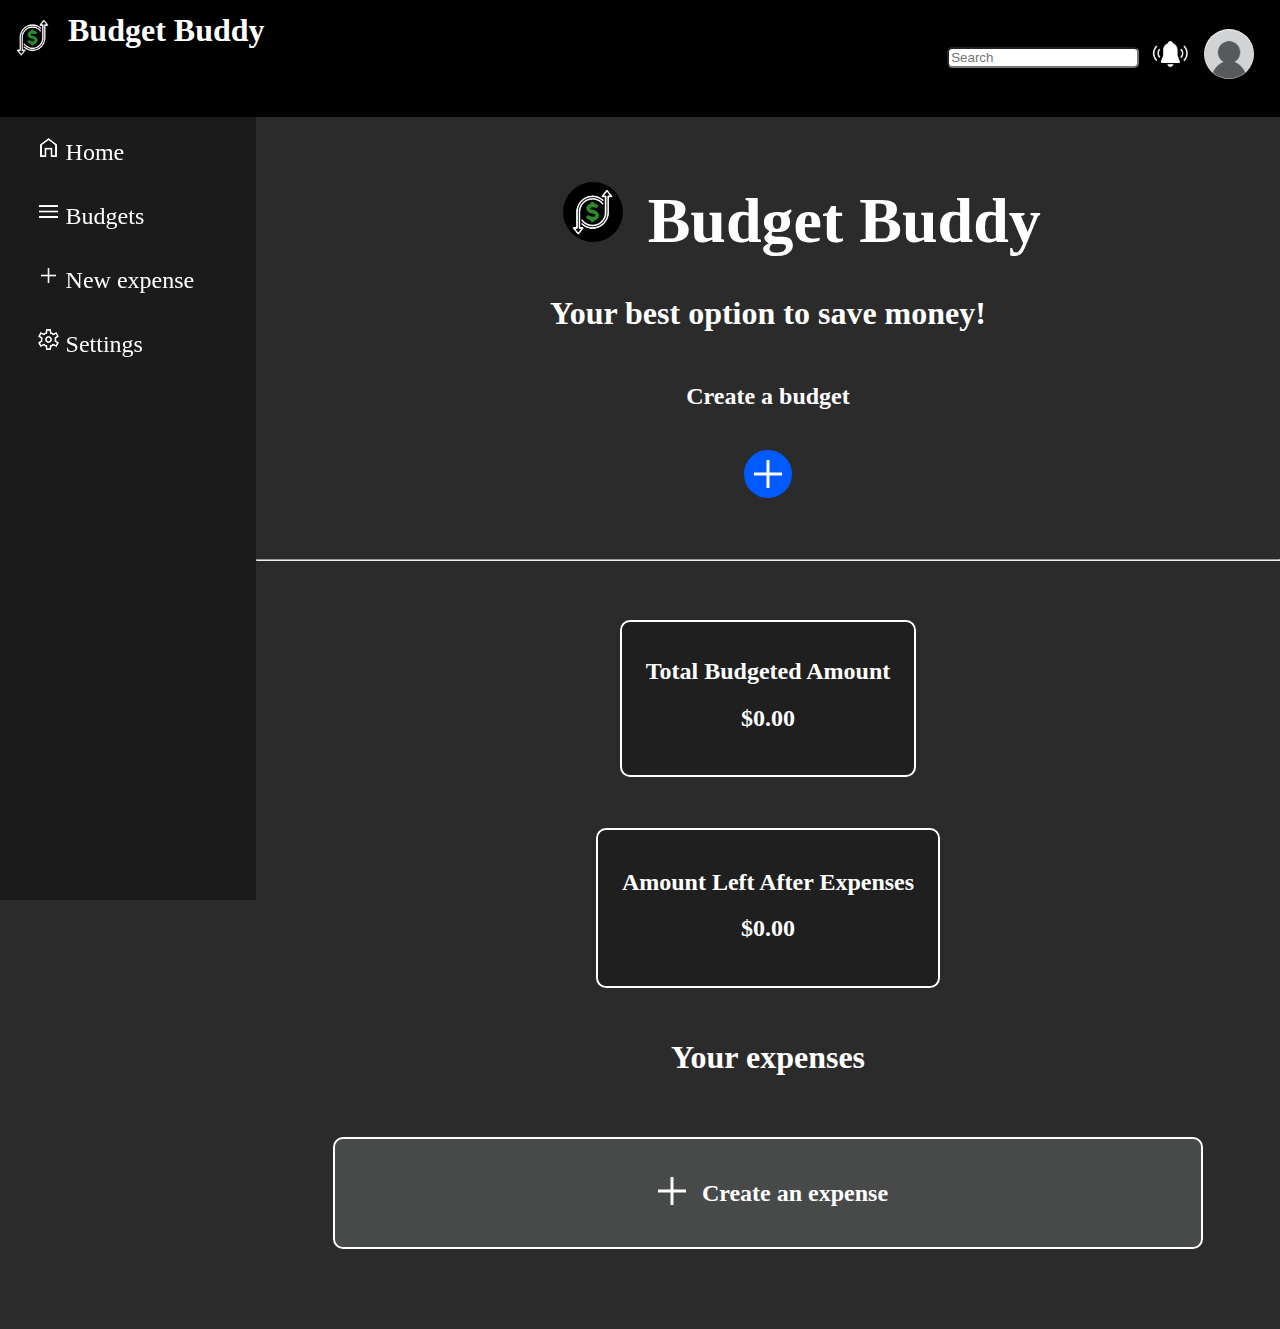
<file: home.html>
<!DOCTYPE html>
<html>
    <head>
        <link rel="stylesheet" href="style/stylesheet-regions.css">
        <link rel="stylesheet" href="style/stylesheet-home.css">
        <link rel="stylesheet" href="style/stylesheet-popup.css">
        <link rel="stylesheet" href="style/stylesheet-change-theme-button.css">
        <link rel="icon" type="image/x-icon" href="images/budget-management-logo.png">
        <meta name="viewport" content="width=device-width, initial-scale=1" />
        <meta charset="UTF-8" />
        <meta name="Budget Buddy"  />
        <html lang="en">
        <title>Budget Buddy</title>
    </head>

    <body>
      <header>
        <div class="top" id="header">
          <img id="budget-logo" src="images/budget-management-logo.png" alt="Budget Buddy Logo">
          <h1 id="budget-brand-name">Budget Buddy</h1>
          <input type="search" placeholder="Search" id="searchbar">
          <img id="notification-bell" src="images/notifications.png" alt="Notifications bell">
          <img id="profile-picture" src="images/empty-profile.png" alt="Profile Picture">
        </div><br>
        <div class="popup" id="profile-popup">
          <div class="container" id="popup-container"><br>
            <button class="account" id="account-text">Account</button><br>
            <button class="log-out" id="log-out-text">Log Out</button>
          </div>
        </div>
      </header>

      <nav class="left" id="menu-container">
        <div class="menu">
          <div id="option1">
              <img id="home-icon" src="images/home.png" alt="Home">
              <div id="home">Home</div>
          </div><br>
          <div id="option2">
              <img id="budgets-icon" src="images/library.png" alt="Budgets">
              <div id="budgets">Budgets</div>
          </div><br>
          <div id="option3">
              <img id="create-icon" src="images/create.png" alt="New expense">
              <div id="create">New expense</div>
          </div><br>
          <div id="option4">
              <img id="settings-icon" src="images/settings.png" alt="Settings">
              <div id="settings">Settings</div>
          </div><br>
          <span id='paypal-login-button'></span> 
          <div class=change-theme-popup id="change-theme">
            <div class="container-light" id="change-theme-container"><br>
              <label class="switch" id="switch-dark-mode">
                <input type="checkbox">
                <span class="sliding-button" id="sliding-circle"><div id="circle"></div></span>
              </label>
              <div class="light-theme-text">Light Theme</div>
            </div>
          </div>
        </div>
      </nav>

      <main class="right" id="main-container">
        <div class="home-container">
          <img id="budget-logo-main" src="images/budget-management-logo-smaller.png" alt="Budget Buddy Logo">
          <h1 id="title">Budget Buddy</h1>
          <h2 id="slogan">Your best option to save money!</h2>
          <div id="create-budget">
            <h2 id="create-budget-text">Create a budget</h2>
            <div id="create-budget-button">
              <img id="create-budget-image" src="images/create.png" alt="Create a budget">
            </div>
          </div><br><hr>
          <center>
            <div class="home-budget-info">
                <div class="total-amount-container">
                  <h2 id="total-amount-text">Total Budgeted Amount</h2>
                  <h2 id="total-amount"></h2>
                </div>
                <div class="total-amount-left-container">
                  <h2 id="total-amount-left-text">Amount Left After Expenses</h2>
                  <h2 id="total-amount-left"></h2>
                </div>  
            </div>
            <h2 class="home-expenses">Your expenses</h2>
            <div id="all-your-expenses">
                <div id="create-expense-button">
                    <div id="create-expense-image">
                        <img src="images/create.png" alt="Create an expense">
                    </div>
                    <div id="create-expense-text">
                        <h2>Create an expense</h2>
                    </div>
                </div><br>
            </div>
          </center>
        </div>
      </main>
      <script src="https://ajax.googleapis.com/ajax/libs/jquery/3.6.0/jquery.min.js"></script>
      <script src="script/script-home.js"></script>
      <script src="script/script-reset-item.js"></script>
      <script src="script/script-popup.js"></script>
      <script src="script/script-menu.js"></script>
      <script src="script/script-dark-mode.js"></script>
      <script src='https://www.paypalobjects.com/js/external/api.js'></script>
      <script src="script/script-paypal.js"></script>
    </body>
</html>
</file>
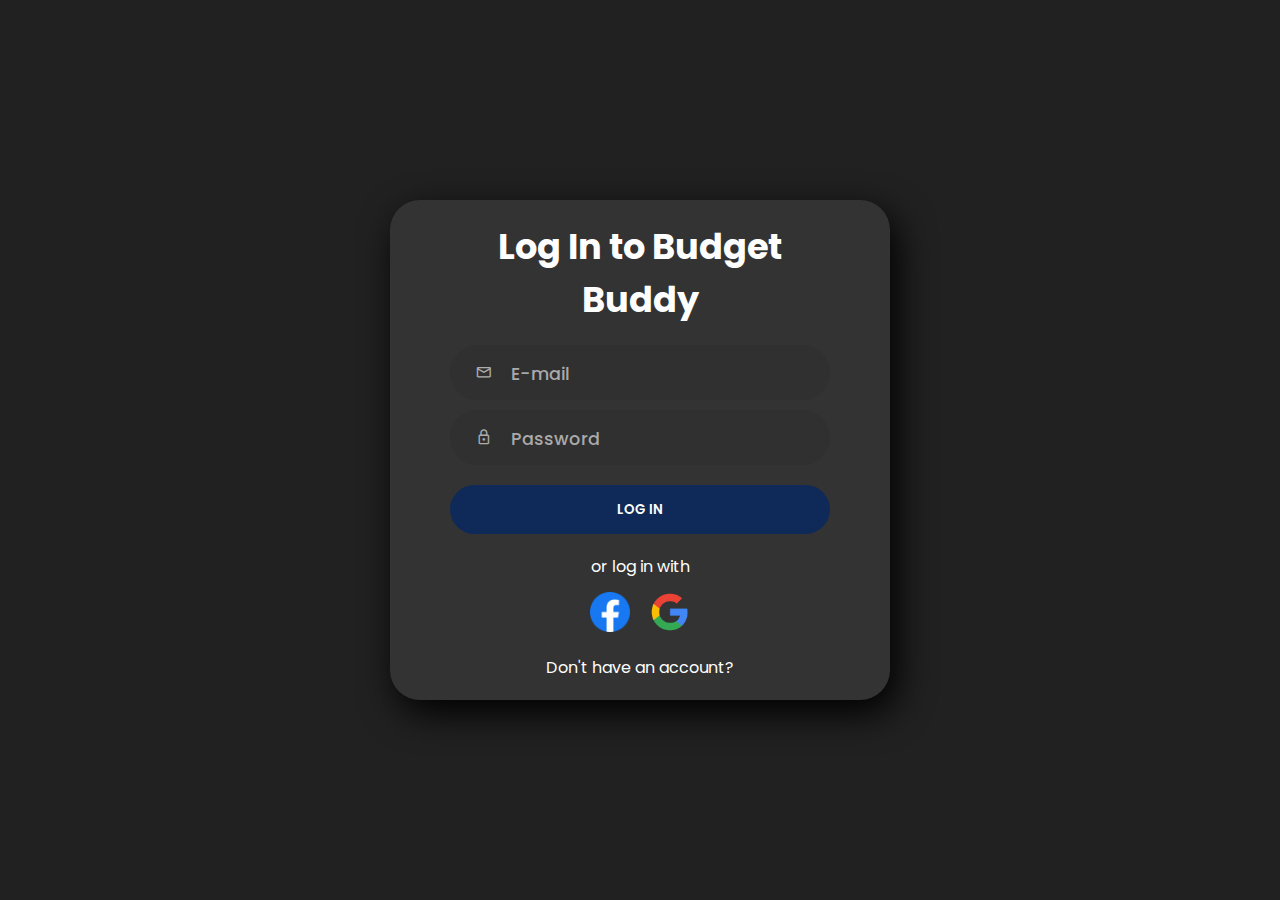
<file: log-in-form.html>
<!DOCTYPE html>
<html>
  <head>
    <link rel="stylesheet" href="style/stylesheet-log-in.css">
    <link rel="stylesheet" href="style/stylesheet-change-theme-button.css">
    <link rel="stylesheet" href="https://fonts.googleapis.com/css2?family=Material+Symbols+Outlined:opsz,wght,FILL,GRAD@48,500,1,0" />
    <link rel="icon" type="image/x-icon" href="images/budget-management-logo.png">
    <meta name="viewport" content="width=device-width, initial-scale=1" />
    <meta charset="UTF-8" />
    <meta name="Budget Buddy"  />
    <html lang="en">
    <title>Log In to Budget Buddy</title>
  </head>

  <body>
    <main class="centro" id="main-container-log-in">
        <h2 class="title">Log In to Budget Buddy</h2>
        <form class="form" id="log-in-form">
          <div class="input-field">
            <i class="fas fa-user">
                <span class="material-symbols-outlined">
                    email
                </span>
            </i>
            <input type="email" id="useremail" required placeholder="E-mail"><br>
          </div>

          <div class="input-field">
            <i class="fas fa-user">
                <span class="material-symbols-outlined">
                    lock
                </span>
            </i>
            <input type="password" id="pswd" required placeholder="Password"><br>
          </div>
          
          <input type="submit" value="Log in" class="btn solid" id="send-values"><br>

          <p class="social-text">or log in with</p>
          <div class="social-media">
            <a id="facebook-link" class="social-icon">
                <img src="images/facebook-logo.png">
            </a>
            <a id="google-link" class="social-icon">
                <img src="images/google-logo.png">
            </a>  
          </div>

          <div class="txt">
            <a id="go-to-sign-up">Don't have an account?</a>
          </div>
        </form><br>
    </main>
    <script src="https://ajax.googleapis.com/ajax/libs/jquery/3.6.0/jquery.min.js"></script>
    <script src="script/script-log-in.js"></script>
  </body>
</html>
</file>
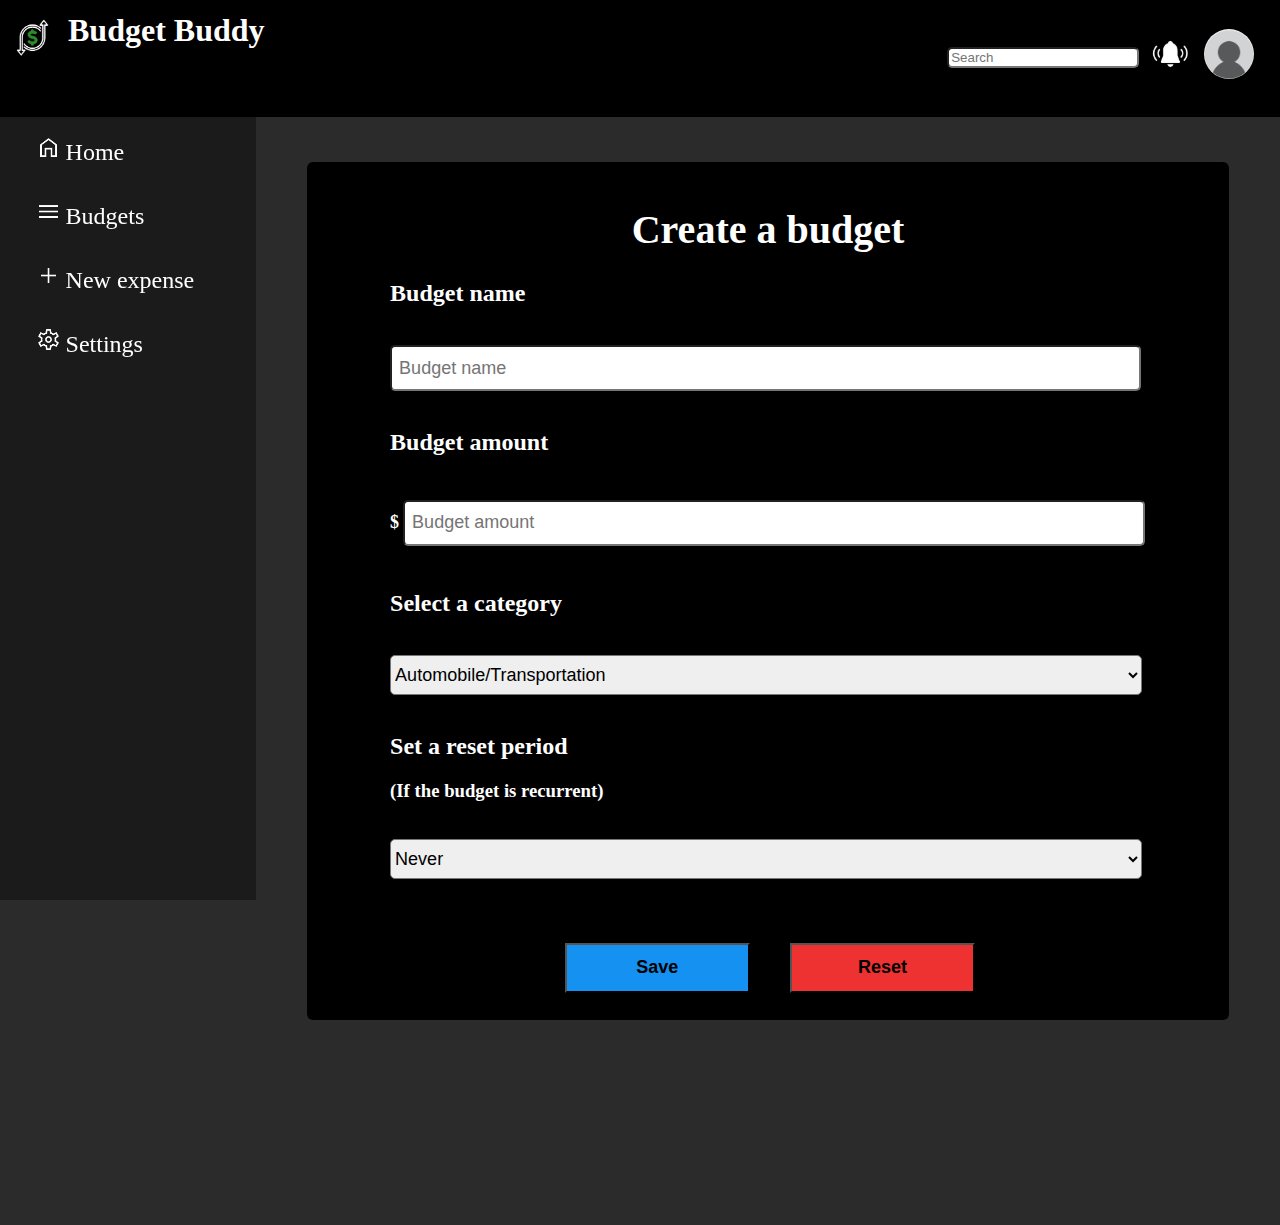
<file: new-budget.html>
<!DOCTYPE html>
<html>
    <head>
        <link rel="stylesheet" href="style/stylesheet-regions.css">
        <link rel="stylesheet" href="style/stylesheet-home.css">
        <link rel="stylesheet" href="style/stylesheet-new-item.css">
        <link rel="stylesheet" href="style/stylesheet-popup.css">
        <link rel="stylesheet" href="style/stylesheet-change-theme-button.css">
        <link rel="icon" type="image/x-icon" href="images/budget-management-logo.png">
        <meta name="viewport" content="width=device-width, initial-scale=1" />
        <meta charset="UTF-8" />
        <meta name="Budget Buddy"  />
        <html lang="en">
        <title>Budget Buddy</title>
    </head>

    <body>
      <header>
        <div class="top" id="header">
          <img id="budget-logo" src="images/budget-management-logo.png" alt="Budget Buddy Logo">
          <h1 id="budget-brand-name">Budget Buddy</h1>
          <input type="search" placeholder="Search" id="searchbar">
          <img id="notification-bell" src="images/notifications.png" alt="Notifications bell">
          <img id="profile-picture" src="images/empty-profile.png" alt="Profile Picture">
        </div><br>
        <div class="popup" id="profile-popup">
          <div class="container" id="popup-container"><br>
            <button class="account" id="account-text">Account</button><br>
            <button class="log-out" id="log-out-text">Log Out</button>
          </div>
        </div>
      </header>

      <nav class="left" id="menu-container">
        <div class="menu">
          <div id="option1">
              <img id="home-icon" src="images/home.png" alt="Home">
              <div id="home">Home</div>
          </div><br>
          <div id="option2">
              <img id="budgets-icon" src="images/library.png" alt="Budgets">
              <div id="budgets">Budgets</div>
          </div><br>
          <div id="option3">
              <img id="create-icon" src="images/create.png" alt="New expense">
              <div id="create">New expense</div>
          </div><br>
          <div id="option4">
              <img id="settings-icon" src="images/settings.png" alt="Settings">
              <div id="settings">Settings</div>
          </div><br>
          <span id='paypal-login-button'></span> 
          <div class=change-theme-popup id="change-theme">
            <div class="container-light" id="change-theme-container"><br>
              <label class="switch" id="switch-dark-mode">
                <input type="checkbox">
                <span class="sliding-button" id="sliding-circle"><div id="circle"></div></span>
              </label>
              <div class="light-theme-text">Light Theme</div>
            </div>
          </div>
        </div>
      </nav>
        
      <main class="right" id="main-container">
          <div class="content">
              <form id="new-budget"><br>
                  <h1 id="budget-title">Create a budget</h1>
                  <div class="budget-name">
                    <h2 class="subtitles">Budget name</h2><br>
                    <input type="text" maxlength="20" id="budgetnametext" placeholder=" Budget name" required>
                  </div>
                  <div class="budget-amount">
                      <h2 class="subtitles">Budget amount</h2><br>
                      <p id="dollars">$</p>
                      <input type="number" step="0.01" min=0 max=1000000000 id="budgetquantity" placeholder=" Budget amount" required>
                  </div>
                  <div class="category">
                      <h2 class="subtitles">Select a category</h2><br>
                      <select name="categories" id="categories" required>
                        <option value="automobile/transportation">Automobile/Transportation</option>
                        <option value="bills/utilities">Bills/Utilities</option>
                        <option value="business">Business</option>
                        <option value="education">Education</option>
                        <option value="entertainment">Entertainment</option>
                        <option value="food">Food</option>
                        <option value="gifts/donations">Gifts/Donations</option>
                        <option value="health/fitness">Health/Fitness</option>
                        <option value="home">Home</option>
                        <option value="income">Income</option>
                        <option value="kids">Kids</option>
                        <option value="shopping">Shopping</option>
                        <option value="travel">Travel</option>
                        <option value="other">Other</option>
                      </select>
                  </div>
                  <div class="reset-budget">
                    <h2 class="subtitles">Set a reset period</h2>
                    <h3 class="info">(If the budget is recurrent)</h3><br>
                    <select name="reset-period" id="resetperiod" required>
                      <option value="never">Never</option>
                      <option value="daily">Daily</option>
                      <option value="weekly">Weekly</option>
                      <option value="monthly">Monthly</option>
                      <option value="quarterly">Quarterly</option>
                      <option value="yearly">Yearly</option>
                      <option value="custom-date">Custom Date</option>
                    </select>
                    <div class="resetdate">
                      <h3 id="resetCustomHeader" style="display: none;">Reset on the <input type="number" min="1" max="31" id="resetdate" name="days" style="display: none;"> day of each month</h3><br>                                                           
                    </div>
                  </div>
                  <input type="submit" value="Save" id="send">
                  <input type="reset" value="Reset" id="cancel">          
              </div>
          </div>
      </main>

      <script src="https://ajax.googleapis.com/ajax/libs/jquery/3.6.0/jquery.min.js"></script>
      <script src="script/script-reset-item.js"></script>
      <script src="script/script-new-budget.js"></script>
      <script src="script/script-popup.js"></script>
      <script src="script/script-menu.js"></script>
      <script src="script/script-dark-mode.js"></script>
      <script src='https://www.paypalobjects.com/js/external/api.js'></script>
      <script src="script/script-paypal.js"></script>
    </body>
</html>
</file>
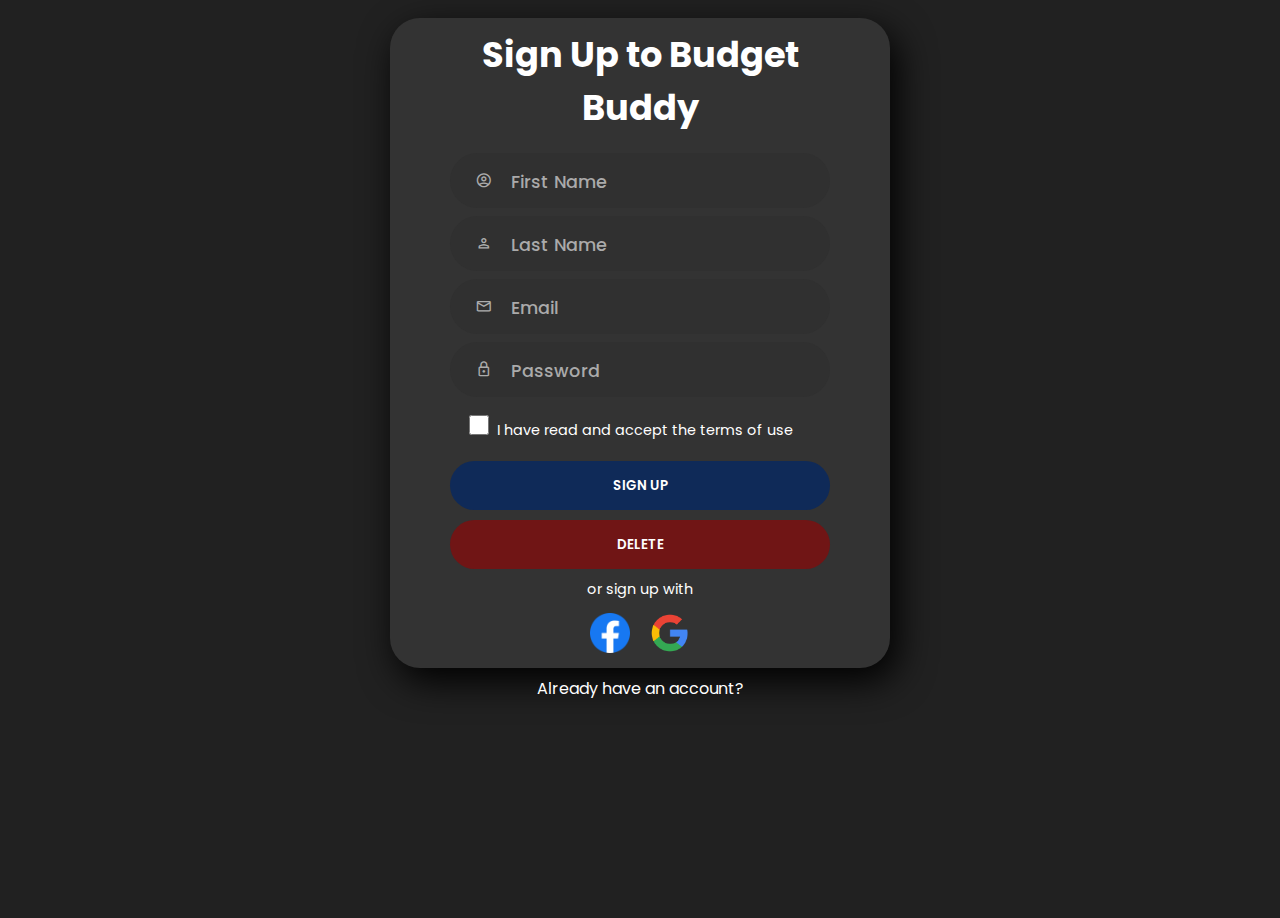
<file: sign-up-form.html>
<!DOCTYPE html>
<html>
  <head>
    <link rel="stylesheet" href="style/stylesheet-sign-up.css">
    <link rel="stylesheet" href="https://fonts.googleapis.com/css2?family=Material+Symbols+Outlined:opsz,wght,FILL,GRAD@48,500,1,0" />
    <link rel="icon" type="image/x-icon" href="images/budget-management-logo.png">
    <meta name="viewport" content="width=device-width, initial-scale=1" />
    <meta charset="UTF-8" />
    <meta name="Budget Buddy"  />
    <html lang="en">
    <title>Sign Up to Budget Buddy</title>
  </head>
  <body>
    <main class="centro" id="main-container-sign-up">
      <h2 class="title">Sign Up to Budget Buddy</h2>
      <form class="form" id="sign-up-form" action="account.html" method="POST">
        <div class="input-field">
          <i class="fas fa-user">
              <span class="material-symbols-outlined">
                  account_circle
              </span>
          </i>
          <input type="text" id="name" required placeholder="First Name"><br>
        </div>
        
        <div class="input-field">
          <i class="fas fa-user">
              <span class="material-symbols-outlined">
                  person
              </span>
          </i>
          <input type="text" id="surname" required placeholder="Last Name"><br>
        </div>

        <div class="input-field">
          <i class="fas fa-user">
              <span class="material-symbols-outlined">
                  email
              </span>
          </i>
          <input type="email" id="useremail" required placeholder="Email"><br>
        </div>

        <div class="input-field">
          <i class="fas fa-user">
              <span class="material-symbols-outlined">
                  lock
              </span>
          </i>
          <input type="password" id="pswd" required placeholder="Password"><br>
        </div>

        <input type="checkbox" id="condiciones" required>
        <p>I have read and accept the terms of use</p><br>
        <input type="submit" value="Sign Up" id="send-values" class="btn solid">
        <input type="reset" value="Delete" id="reset-values" class="btnsolid"><br>
        
        <p class="social-text">or sign up with</p>

          <div class="social-media">
            <a id="facebook-link" class="social-icon">
              <img src="images/facebook-logo.png">
            </a>
            <a id="google-link" class="social-icon">                  
              <img src="images/google-logo.png">
            </a>
          </div>

          <div class="txt">
            <a id="go-to-log-in">Already have an account?</a>
          </div>
      </form><br>
    </main>
    <script src="https://ajax.googleapis.com/ajax/libs/jquery/3.6.0/jquery.min.js"></script>
    <script src="script/script-sign-up.js"></script>
  </body>
</html>
</file>
<file: style/stylesheet-regions.css>
::-webkit-scrollbar {
    display: none;
}

body {
    overflow-x: hidden;
    max-width:100%;
    height: 100%;
    background-color: rgb(43, 43, 43);
} 

html {
    overflow-x: hidden;
    max-width:100%;
    height: 100%;
}

#budget-brand-name {
    color: white;
    position: relative;
    bottom: 10%;
    left: 2%;
}

#budget-logo {
    position: relative;
    top: 4%;
    left: 1%;
    width: 3%;
    padding-top: 1%;
}

#budget-logo, #budget-brand-name, #notification-bell, #profile-picture {
    display: inline-table;
}

#budget-logo, #budget-brand-name, .register {
    display: inline-table;
}

.top {
    width: 100%;
    position: fixed;
    height: 13%;
    right: 0;
    top: 0;
    background-color: black;
    z-index: 3;
}

#main-container {
    position: absolute;
    right: 0;
    width: 80%;
    height: fit-content;
    background-color: rgb(43, 43, 43);
    top: 10%;
}

.content {
    float: right;
    width: 100%;
    position: relative;
    top: 10%;
    margin-top: 2%;
}

#menu-container {
    float: left; 
    width: 20%;
    height: 100%;
    position: fixed;
    background-color: rgb(28, 27, 27);
    top: 0px;
    left: 0px;
    z-index: 2;
}

.menu {
    position: relative;
    left: 10%;
    top: 15%;
}

[id*="option"] {
    color: white;
    font-size: 20px;
    width: 200px;
    border-radius: 5px;
    transition-duration: 0.4s;
    margin-left: 10px;
    margin-bottom: 15px;
}

[id*="option"]:hover {
    background-color: #a49c9c;
    width: 70%;
    cursor: pointer;
}

#home-icon, #budgets-icon, #create-icon, #settings-icon {
    width: 25px;
    height: 25px;
    filter: invert(100%);
}

#paypal-icon {
    width: 25px;
    height: 25px;
}

#home, #home-icon {
    display: inline;
    font-size: x-large;
}

#budgets, #budgets-icon {
    display: inline;
    font-size: x-large;
}

#create, #create-icon {
    display: inline;
    font-size: x-large;
}

#settings, #settings-icon {
    display: inline;
    font-size: x-large;
}

#paypal, #paypal-icon {
    display: inline;
    font-size: x-large;
}

#footer {
    width: 100%;
    position: fixed;
    height: 12%;
    right: 0;
    bottom: 0;
    background-color: black;
    z-index: 3;
}

.subtitle {
    color: white;
    font-size: 200%;
    width: 100%;
    margin-left: 7%;
}

a {
    color: white;
}
</file>
<file: style/stylesheet-index.css>
h2, h3 {
    color: white;
}

h3 {
    font-size: 120%;
}

.register {
    float: right;
    padding: 8px;
    position: relative;
    top: 30%;
    right: 2%;
    cursor: pointer;
}

#title {
    font-size: 400%;
    margin-left: 2%;
    margin-bottom: 1%;
}

#budget-logo-main {
    border-radius: 50%;
    width: 60px;
    height: 60px;
    margin-left: 30%;
}

#budget-logo-main, #title {
    display: inline-table;
}

#intro-text {
    text-align: center;
}

.budget-buddy-description {
    width: 90%;
    margin-top: 3%;
    margin-bottom: 20%;
    margin-left: 5%;
}

.feature {
    font-family: arial;
}

.index-container, #budgets-index, #expenses-index, #notifications-index, #paypal-index {
    justify-content: center;
    align-items: center;
}

#budgets-index-text, #notifications-index-text {
    position: relative;
    float: right;
}

#budgets-index-image, #notifications-index-image {
    position: relative;
    margin-left: 45%;
    margin-top: 1%;
}

#expenses-index-image, #paypal-index-image {
    float: left;
    margin-top: 1%;
}

#expenses-index-text, #paypal-index-text {
    position: relative;
    margin-left: 20%;
}

#paypal-index-text {
    padding-top: 2%;
}

#notifications-index-text {
    padding: 1%;
    margin-left: 3%;
}

#budgets-index-image, #expenses-index-image, #notifications-index-image, #paypal-index-image {
    width: 150px;
    height: 150px;
}

#budgets-index-text, #expenses-index-text, #notifications-index-text, #paypal-index-text {
    width: 35%;
    position: relative;
}

#notifications-index-image {
    filter: invert(100%);
}

#get-started {
    padding: 4%;
    text-align: center;
}

#sign-up-button {
    width: 15%; 
    border-radius: 5%;
    height: 50px;
    background-color: dodgerblue;
    font-weight: bold;
    font-size: large;
    display: block;
    margin-left: auto;
    margin-right: auto;
    cursor: pointer;
}

footer {
    font-size: x-large;
    position: fixed;
    bottom: 6%;
    left: 40%;
    height: 2.5vh;
    width: 100%;
    z-index: 3;
}

.ad {
    cursor: pointer;
}
</file>
<file: style/stylesheet-popup.css>
#searchbar {
    position: absolute;
    right: 11%;
    width: 15%;
    top: 40%;
    border-radius: 5px;
}

#profile-picture {
    position: absolute;
    right: 2%;
    top: 25%;
    width: 50px;
    height: 50px;
    border-radius: 50%;
    cursor: pointer;
}

#notification-bell {
    position: absolute;
    right: 7%;
    top: 30%;
    width: 40px;
    height: 40px;
    filter: invert(100%);
    cursor: pointer;
}

.popup {
    display: none;
    position: fixed;
    border-radius: 6px;
    right: 1%;
    top: 12%;
    width: 25%;
    height: 35%;
    z-index: 3;
}

.container {
    position: relative;
    border-radius: 6px;
    right: 1%;
    top: 0;
    width: 100%;
    height: 100%;
    background-color: black;
}

.container:hover {
    transform: scale(1.02);
    cursor: pointer;
}

.account, .log-out {
    display: none;
    position: relative;
    border-radius: 6px;
    font-size: large;
    width: 90%;
    height: 30%;
    left: 5%;
    color: black;
    text-align: center;
    margin-bottom: 5%;
}

.account {
    background-color: rgb(128, 174, 115);
}

.log-out {
    background-color: rgb(219, 95, 89);
}

.account:hover, .profile:hover {
    transform: scale(1.02);
    background-color: rgb(116, 201, 93);
    cursor: pointer;
}

.log-out:hover {
    transform: scale(1.02);
    background-color: rgb(236, 53, 53);
    cursor: pointer;
}

.show {
    display: block;
    animation: appear 0.5s;
}
  
@keyframes appear {
    from {opacity: 0;} to {opacity:1 ;}
}
</file>
<file: style/stylesheet-change-theme-button.css>
/* switch that changes theme from dark to light*/
.switch {
    position: relative;
    display: inline-block;
    width: 60px;
    height: 30px;
}

.switch input {opacity: 0;}

.sliding-button {
    position: absolute;
    top: 0;
    bottom: 0;
    left: 10px;
    right: 0;
    background-color: rgb(134, 140, 133);
    cursor: pointer;
    border-radius: 40px;
}

.sliding-button #circle {
    position: absolute;
    background-color: white;
    content: "";
    height: 20px;
    width: 20px;
    bottom: 5px;
    left: 5px;
    transition: 0.5s;
    border-radius: 50%;
}

input:checked + .sliding-button {background-color: rgb(78, 218, 39);}

input:checked + .sliding-button #circle {
    background-color: black;
}

/*pop-up*/
.change-theme-popup {
    display: none;
    position: fixed;
    border-radius: 6px;
    left: 2%;
    margin-top: 2%;
    width: 12%;
    height: 10%;
    z-index: 3;
}
.container-light {
    position: relative;
    border-radius: 6px;
    left: 3%;
    top: 0;
    width: 100%;
    height: 100%;
    background-color: white;
}

.container-light:hover {
    transform: scale(1.02);
    cursor: pointer;
}

.light-theme-text {
    position: relative; 
    left: 5%;
    top: 5px;
    font-size: large;
    font-weight: bold;
}

.switch, .light-theme-text {display: inline-block;}

.show-popup-theme {
    display: block;
    animation: appear 0.5s;
}
  
@keyframes appear {
    from {opacity: 0;} to {opacity:1;}
}
</file>
<file: style/stylesheet-home.css>
.home-container  {
    margin-top: 5%;
    justify-content: center;
    align-items: center;
}

#title, #slogan, #create-budget {
    color: white;
    text-align: center;
}

#title {
    font-size: 400%;
    margin-left: 2%;
    margin-bottom: 1%;
}

#slogan {
    font-size: 200%;
}

#budget-logo-main {
    border-radius: 50%;
    width: 60px;
    height: 60px;
    margin-left: 30%;
}

#budget-logo-main, #title {
    display: inline-table;
}

#create-budget-text {
    margin-top: 5%;
}

#create-budget-image {
    margin-top: 2%;
    margin-bottom: 3%;
    background-color: orange;
    border-radius: 50%;
    filter: invert(100%);
}

#create-budget-button {
    border-radius: 50%;
}

#create-budget-image:hover {
    transform: scale(1.05);
    cursor: pointer;
    opacity: 0.6;
}

#all-your-expenses {
    border-radius: 6px;
    width: 85%;
    margin-top: 3%;
    margin-bottom: 3%;
    padding: 3%;
}

.home-expenses, #total-amount-text, #total-amount-left-text {
    margin-top: 5%;
    color: white;
    width: 100%;
}

.home-expenses {
    font-size: 200%;
}

#total-amount-text, #total-amount-left-text {
    font-size: 150%;
}

#total-amount, #total-amount-left {
    color: white;
}

.total-amount-container, .total-amount-left-container {
    display: inline-table;
    margin-top: 5%;
    margin-left: 10%;
    margin-right: 10%;
    padding: 2%;
    background-color: rgb(31, 31, 31);
    border-style: double;
    border-radius: 10px;
    border-color: white;
    border-width: 2px;
    border-spacing: 3px;
}

#create-expense-button {
    display: flex;
    justify-content: center;
    align-items: center;
}

.expense-home {
    position: relative;
    z-index: 1;
}

.expense-home, #create-expense-button {
    border-style: double;
    border-radius: 10px;
    border-color: white;
    border-width: 2px;
    border-spacing: 3px;
    padding-top: 2%;
    padding-bottom: 2%;
    background-color: rgb(72, 74, 73);
    cursor: pointer;
}

.expense-home:hover, #create-expense-button:hover {
    transform: scale(1.01);
    cursor: pointer;
    opacity: 0.8;
}

#create-expense-image, #create-expense-text {
    display: inline-table;
}

#create-expense-image {
    width: 40px;
    height: 40px;
    filter: invert(100%);
}

#create-expense-text {
    text-align: justify;
    color: white;
}

.edit-expense, .delete-expense {
    display: inline-table;
    position: absolute;
    z-index: 3;
    top: 4%;
}

.delete-expense { 
    right: 2%;
}

.edit-expense { 
    right: 6%;
}

.edit-expense-img, .delete-expense-img {
    width: 25px;
    height: 25px;
    filter: invert(100%);
}

.name, .expense-amount-home, .budget-name-home, .reset-period {
    display: inline-block;
    overflow-wrap: break-word;
}

.name,  .budget-name-home, .reset-period {
    color: white;
}

.expense-amount-home {
    color: red;
}

.name {
    margin-left: 3%;
    margin-right: 7%;
}

.expense-amount-home {
    margin-left: 7%;
    margin-right: 7%;
}

.budget-name-home {
    margin-left: 7%;
    margin-right: 7%;
}

.reset-period {
    margin-left: 7%;
    margin-right: 3%;
}
</file>
<file: style/stylesheet-budgets-library.css>
.budget-container {
    display: flex;
    flex-wrap: wrap;
    position: relative;
    z-index: 1;
    height: 100%;
    margin-left: 7%;
}

.budget-image {
    display: block;
    position: relative;
    border: 3px solid black;
    border-radius: 10px;
    width: 180px;
    height: 180px;
    margin: 4px;
    z-index: 1;
}

.budget-image:hover {
    transform: scale(1.05);
    cursor: pointer;
    opacity: 0.6;
}

.budget-name {
    width: 180px;
    overflow-wrap: break-word;
    text-align: center;
    color: white;
}
</file>
<file: style/stylesheet-budgets.css>
.budget-container {
    display: flex;
    flex-wrap: wrap;
    position: relative;
    z-index: 1;
    height: 100%;
    margin-left: 7%;
}

.budget-image {
    display: block;
    position: relative;
    border: 3px solid black;
    border-radius: 10px;
    width: 180px;
    height: 180px;
    margin: 4px;
    z-index: 1;
}

.budget-image:hover {
    transform: scale(1.05);
    cursor: pointer;
    opacity: 0.6;
}

.budget-name {
    width: 180px;
    overflow-wrap: break-word;
    text-align: center;
    color: white;
}

/* MEDIA QUERIES */

/* Tablet */

@media (min-width: 481px) and (max-width: 900px) {
    .musica {
        width: 140px;
        height: 140px;
    }

    .descripcion {
        width: 140px;
    }
}

/* Movil */

@media (max-width: 480px) {
    .musica {
        width: 110px;
        height: 110px;
    }

    .descripcion {
        width: 110px;
        font-size: 60%;
    }
    
    #politicas {
        display:none;
    }
}
</file>
<file: style/stylesheet-category.css>
#your-budgets {
    background-color: black;
    border-radius: 6px;
    width: 85%;
    margin-top: 5%;
    margin-bottom: 3%;
    padding: 3%;
}

.category-budgets {
    color: white;
    font-size: 200%;
    width: 100%;
}

#create-budget-button {
    display: flex;
    justify-content: center;
    align-items: center;
}

.budget {
    position: relative;
    z-index: 1;
}

.budget, #create-budget-button {
    border-style: double;
    border-radius: 10px;
    border-color: white;
    border-width: 2px;
    border-spacing: 3px;
    padding-top: 2%;
    padding-bottom: 2%;
    background-color: rgb(72, 74, 73);
    cursor: pointer;
}

.budget:hover, #create-budget-button:hover {
    transform: scale(1.01);
    cursor: pointer;
    opacity: 0.8;
}

#create-budget-image, #create-budget-text {
    display: inline-table;
}

#create-budget-image {
    width: 40px;
    height: 40px;
    filter: invert(100%);
}

#create-budget-text {
    text-align: justify;
}

.view-budget, .edit-budget, .delete-budget {
    display: inline-table;
    position: absolute;
    z-index: 3;
    top: 4%;
}

.delete-budget { 
    right: 2%;
}

.edit-budget { 
    right: 6%;
}

.view-budget {
    right: 10%;
}

.view-budget-img, .edit-budget-img, .delete-budget-img {
    width: 25px;
    height: 25px;
    filter: invert(100%);
}

.name, .amount, .reset-period {
    color: white;
    display: inline-block;
    overflow-wrap: break-word;
}

.name {
    margin-left: 3%;
    margin-right: 7%;
}

.amount {
    margin-left: 10%;
    margin-right: 10%;
}

.reset-period {
    margin-left: 7%;
    margin-right: 3%;
}
</file>
<file: style/stylesheet-new-item.css>
h2, h3 {
    color: white;
    width: 100%;
}

#new-expense, #new-budget, #edit-budget, #edit-expense {
    background-color: black;
    border-radius: 6px;
    width: 90%;
    margin-top: 5%;
    margin-bottom: 20%;
    margin-left: 5%;
}

#expense-title, #budget-title {
    color: white;
    width: 100%;
    font-size: 250%;
    text-align: center;
    position: relative;
}

#expensenametext, #expensequantity, #budgetnametext, #budgetquantity, #scanReceiptButton, #editexpensequantity, select {
    height: 40px;
    border-radius: 5px;
    font-size: large;
}

#scanReceiptButton {
    height: 46px;
    cursor: pointer;
    font-weight: bold;
    background-color: green;
}

#budgetnametext, #expensenametext {
    width: 84%;
}

#budgetquantity, #editexpensequantity {
    width: 83%;
}

#expensequantity {
    width: 69%;
}

select {
    width: 85%;
    cursor: pointer;
}

#dollars {
    color: white;
    font-size: large;
    position: relative;
    font-weight: bold;
}

#expensequantity, #dollars {
    display: inline-block;
}

#budgetquantity, #dollars {
    display: inline-block;
}

#category {
    position: relative;
    width: 70%;
    height: 50px;
}

.expense-name, .expense-amount, .category, .select-budget, .reset-expense, .budget-name, .budget-amount, .reset-budget {
    padding: 2%;
    padding-top: 0;
    left: 7%;
    position: relative;
}

#send, #cancel {
    margin-top: 3%;
    margin-bottom: 3%;
    width: 20%; 
    height: 50px;
    color:black;
    font-weight: bold;
    font-size: large;
    position: relative;
    cursor: pointer;
}

#send {
    background-color:rgb(20, 145, 241);
    left: 28%;
}

#cancel {
    background-color:rgb(238, 49, 49);
    left: 32%;
}
</file>
<file: style/stylesheet-log-in.css>
@import url("https://fonts.googleapis.com/css2?family=Poppins:wght@200;300;400;500;600;700;800&display=swap");

*{
    margin: 0;
    padding: 0;
    box-sizing: border-box;
}

body{
    max-height: 100vh;
    font-family: 'Poppins', sans-serif;
    background-color: #212121;
    overflow-x: hidden;
}

input{
    font-family: 'Poppins', sans-serif;
}

#main-container-log-in{
    width: 500px;
    height: 500px;
    background-color: #333333;
    margin: auto;
    top: 50%;
    left: 50%;
    transform: translate(-50%, -50%);
    position: absolute;
    box-shadow: 7px 13px 37px #000;
    padding: 20px 60px;
    border-radius: 30px;
}

.title{
    font-size: 2.2rem;
    color: white;
    text-align: center;
}

.form {
    margin-top: 5%;
}

.input-field{
    max-width: 380px;
    width: 100%;
    background: rgb(48, 48, 48);
    margin: 10px 0;
    height: 55px;
    border-radius: 55px;
    display: grid;
    grid-template-columns: 15% 85%;
    padding: 0 0.4rem;
    position: relative;
}

.input-field i{
    text-align: center;
    line-height: 55px;
    color: #acacac;
    transition: 0.5s;
    font-size: 1.1rem;
}
.input-field i span{
    text-align: center;
    line-height: 55px;
    color: #acacac;
    transition: 0.5s;
    font-size: 1.1rem;
}

.input-field input{
    background: none;
    outline: none;
    border: none;
    line-height: 1;
    font-weight: 600;
    font-size: 1.1rem;
    color: #acacac;
}

.input-field input::placeholder{
    color: #aaaaaa;
    font-weight: 500;
}

.social-text{
    text-align: center;
    padding-bottom: 10px;
    padding-top: 10px;
    font-size: 1rem;
    color: white;
}

.social-media{
    display: flex;
    justify-content: center;
}

.social-icon{
    height: 46px;
    width: 46px;
    display: flex;
    justify-content: center;
    align-items: center;
    margin: 0 0.45rem;
    color:#333333;
    border-radius: 50%;
    border: 1px solid #333333;
    text-decoration: none;
    font-size: 1.1rem;
    transition: 0.3;
    
}
.social-icon img{
    width: 40px;
    height: 40px;
}

.social-icon:hover{
    color: #0f2a58;
    border-color: #02122c;
}

.btn{
    max-width: 380px;
    width: 100%;
    background: #0f2a58;
    border: none;
    outline: none;
    height: 49px;
    border-radius: 49px;
    color: #ffffff;
    text-transform: uppercase;
    font-weight: 600;
    margin: 10px 0;
    cursor: pointer;
    transition:0.5s;
}

.btnsolid{
    max-width: 380px;
    width: 100%;
    background: rgb(112, 21, 21);
    border: none;
    outline: none;
    height: 49px;
    border-radius: 49px;
    color: #ffffff;
    text-transform: uppercase;
    font-weight: 600;
    margin: 10px 0;
    cursor: pointer;
    transition:0.5s;
}

.btn:hover{
    background: #3766b8;
}

.btnsolid:hover{
    background: rgb(193, 73, 73);
}

.txt{
    padding-top: 20px;
    text-align: center;
}

.txt a{
    color: white;
}

#go-to-sign-up {
    cursor: pointer;
}
</file>
<file: style/stylesheet-sign-up.css>
@import url("https://fonts.googleapis.com/css2?family=Poppins:wght@200;300;400;500;600;700;800&display=swap");

*{
    margin: 0;
    padding: 0;
    box-sizing: border-box;
}

body{
    min-height: 100vh;
    font-family: 'Poppins', sans-serif;
    background-color: #212121;
    overflow-x: hidden;
}

input{
    font-family: 'Poppins', sans-serif;
}

#main-container-sign-up{
    width: 500px;
    height: 650px;
    background-color: #333333;
    margin: auto;
    margin-top: 2vh;
    margin-bottom: 2vh;
    box-shadow: 7px 13px 37px #000;
    padding: 10px 60px;
    border-radius: 30px;
}

.title{
    font-size: 2.2rem;
    color: white;
    text-align: center;
    padding-bottom: 3%;
}
.input-field{
        max-width: 500px;
    }
.input-field{
    max-width: 380px;
    width: 100%;
    background: rgb(48, 48, 48);
    margin: 8px 0;
    height: 55px;
    border-radius: 55px;
    display: grid;
    grid-template-columns: 15% 85%;
    padding: 0 0.4rem;
    position: relative;
}

.input-field i{
    text-align: center;
    line-height: 55px;
    color: #acacac;
    transition: 0.5s;
    font-size: 1.1rem;
}
.input-field i span{
    text-align: center;
    line-height: 55px;
    color: #acacac;
    transition: 0.5s;
    font-size: 1.1rem;
}

.input-field input{
    background: none;
    outline: none;
    border: none;
    line-height: 1;
    font-weight: 600;
    font-size: 1.1rem;
    color: #acacac;
}


.input-field input::placeholder{
    color: #aaaaaa;
    font-weight: 500;
}

#main-container-sign-up p {
    text-align: center;
    padding-bottom: 10px;
    padding-top: 10px;
    font-size: 0.9rem;
    color: white;
}

#userpicture{
    color: white;
    margin-left: 5%;
    
}

#condiciones{
    width: 20px;
    height: 20px;
    margin-left: 5%;
    margin-top: 10px;
}

p {
    font-size: x-large;
    overflow-wrap: break-word;
    width: 80%;
}

p, #condiciones {
    display: inline-block;
}

.social-text{
    text-align: center;
    margin-left: 10%;
    margin-right: 10%;

    font-size: 1rem;
    color: white;
}

.social-media{
    display: flex;
    justify-content: center;
}

.social-icon{
    height: 46px;
    width: 46px;
    display: flex;
    justify-content: center;
    align-items: center;
    margin: 0 0.45rem;
    color:#333333;
    border-radius: 50%;
    border: 1px solid #333333;
    text-decoration: none;
    font-size: 1.1rem;
    transition: 0.3;
    
}
.social-icon img{
    width: 40px;
    height: 40px;
}

.social-icon:hover{
    color: #0f2a58;
    border-color: #02122c;
}

.btn{
    max-width: 380px;
    width: 100%;
    background: #0f2a58;
    border: none;
    outline: none;
    height: 49px;
    border-radius: 49px;
    color: #ffffff;
    text-transform: uppercase;
    font-weight: 600;
    margin: 10px 0;
    cursor: pointer;
    transition:0.5s;
}
.btnsolid{
    max-width: 380px;
    width: 100%;
    background: rgb(112, 21, 21);
    border: none;
    outline: none;
    height: 49px;
    border-radius: 49px;
    color: #ffffff;
    text-transform: uppercase;
    font-weight: 600;
    margin: 0 0;
    cursor: pointer;
    transition:0.5s;
}

.btn:hover{
    background: #3766b8;
}

.btnsolid:hover{
    background: rgb(193, 73, 73);
}

.txt{
    padding-top: 20px;
    text-align: center;
}

.txt a{
    color: white;
}

#go-to-log-in {
    cursor: pointer;
}
</file>
<file: style/stylesheet-budget.css>
#budget-name {
    color: white;
    font-size: 200%;
}

#budget-amount-container, #budget-amount-left-container, #budget-category-container, #budget-reset-period-container {
    color: white;
    display: inline-block;
    margin-left: 5%;
    margin-right: 5%;
    padding: 2%;
    overflow-wrap: break-word;
}

.edit-expense, .delete-expense {
    display: inline-table;
    position: absolute;
    z-index: 3;
    top: 2%;
}

.delete-expense { 
    right: 2%;
}

.edit-expense { 
    right: 15%;
}

.edit-expense-img, .delete-expense-img {
    width: 20px;
    height: 20px;
    filter: invert(100%);
}

.name, .amount-left, .reset-period {
    color: white;
}

.amount {
    color: rgb(243, 72, 72);
}

#your-expenses-title {
    color: white;
}

#your-expenses {
    display: flex;
    flex-wrap: wrap;
    position: relative;
    z-index: 1;
    height: 100%;
    margin-left: 7%;
}

.expense, #create-expense {
    display: block;
    position: relative;
    border: 3px solid black;
    background-color: rgb(31, 31, 31);
    border-radius: 10px;
    width: 180px;
    height: 180px;
    margin: 4px;
    z-index: 1;
    cursor: pointer;
}

.expense:hover, #create-expense:hover {
    transform: scale(1.05);
    opacity: 0.6;
}

#create-expense-image {
    position: relative;
    margin-top: 30%;
    width: 80px;
    height: 80px;
    filter: invert(100%);
}
</file>
